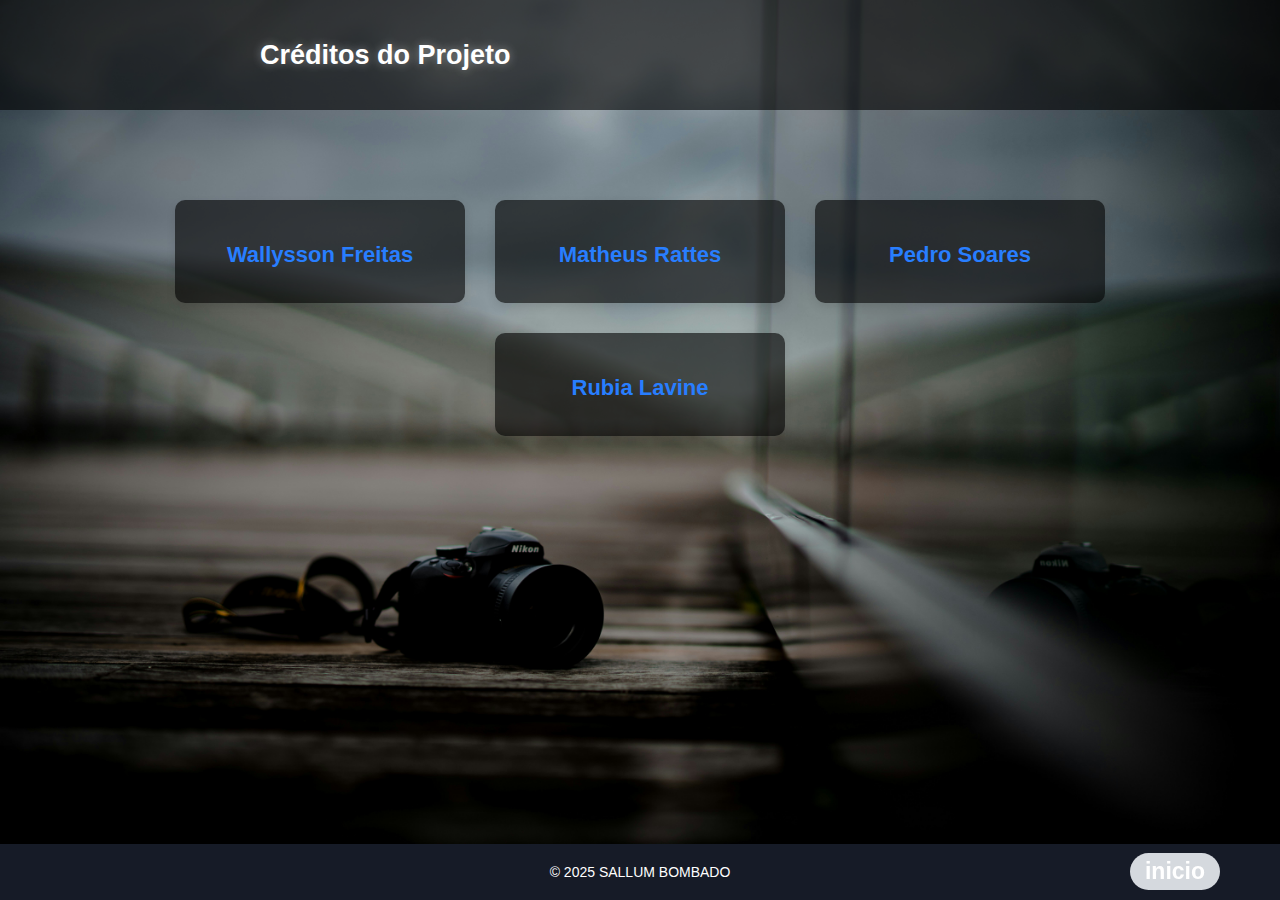
<file: creditos.html>
<!DOCTYPE html>
<html lang="pt-BR">

<head>
    <meta charset="UTF-8">
    <meta name="viewport" content="width=device-width, initial-scale=1.0">
    <link rel="stylesheet" href="estilos.css">
    <title>Página de Créditos</title>
    <style>
        body {
            font-family: 'Segoe UI', Tahoma, Geneva, Verdana, sans-serif;
            margin: 0;
            padding: 0;
            background-image: url(imagens/oliver-koh-_jfrijbyVfs-unsplash.jpg);
            background-repeat: no-repeat;
            background-size: cover;
            color: rgb(206, 206, 206);
        }

        header {
            background-color: rgba(0, 0, 0, 0.6);
            color: white;
            text-align: center;
            padding: 15px 0;
            font-size: 24px;
            text-shadow: 0px 0px 10px rgba(255, 255, 255, 0.4);
            margin-bottom: 20px;
        }

        main {
            padding: 20px;
            text-align: center;
        }

        h2 {
            font-size: 28px;
            font-weight: 600;
            color: white;
        }

        .credits-container {
            display: flex;
            flex-wrap: wrap;
            justify-content: center;
            gap: 30px;
            margin-top: 50px;
        }

        .credit-card {
            background-color: rgba(0, 0, 0, 0.6);
            box-shadow: 0px 4px 10px rgba(0, 0, 0, 0.1);
            border-radius: 10px;
            padding: 20px;
            width: 250px;
            text-align: center;
            color: white;
        }

        .credit-card h3 {
            color: rgb(40, 126, 255);
            font-size: 22px;
            margin-bottom: 15px;
        }

        .credit-card p {
            font-size: 16px;
            color: rgb(185, 184, 184);
        }

        .credit-card .role {
            font-weight: bold;
            color: rgb(8, 93, 141);
        }

        footer {
            background-color: #161b27;
            color: white;
            text-align: center;
            padding: 20px 0;
            position: fixed;
            bottom: 0;
            width: 100%;
            margin-top: 50px;
        }

        footer p {
            margin: 0;
        }
    </style>
</head>

<body>

    <header>
        <h1>Créditos do Projeto</h1>
    </header>

    <main>
        <div class="credits-container">
            <div class="credit-card">
                <h3>Wallysson Freitas</h3>
            </div>

            <div class="credit-card">
                <h3>Matheus Rattes</h3>
            </div>

            <div class="credit-card">
                <h3>Pedro Soares</h3>
            </div>

            <div class="credit-card">
                <h3>Rubia Lavine</h3>
            </div>
        </div>
        <a href="index.html" class="popUp">inicio</a>
    </main>

    <footer>
        <p>© 2025 SALLUM BOMBADO</p>
    </footer>

</body>

</html>
</file>
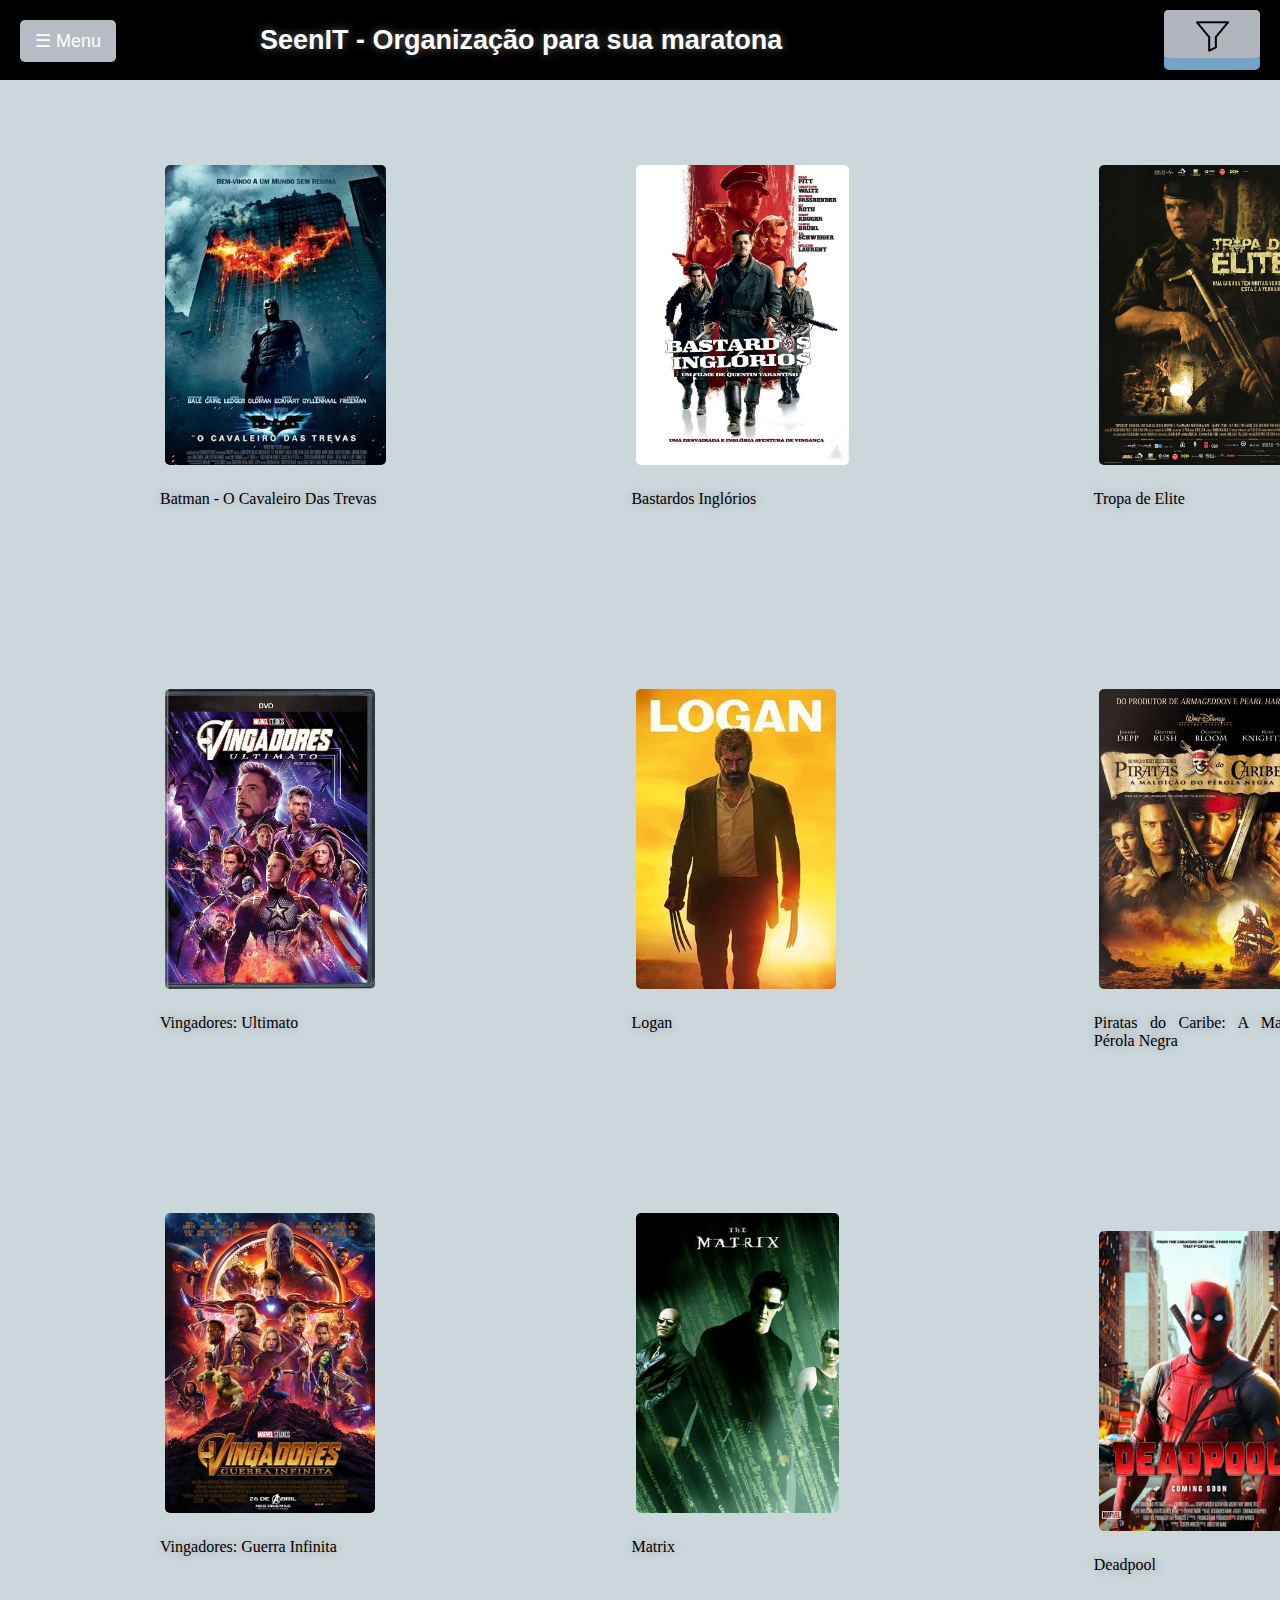
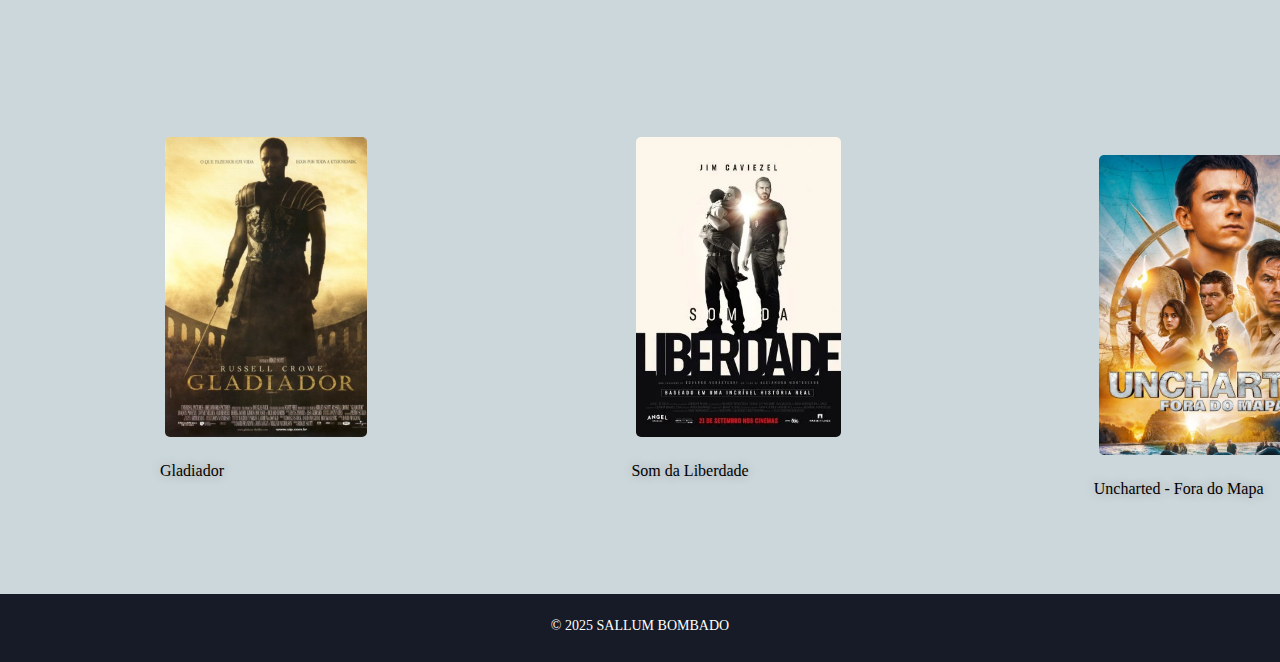
<file: categorias/acao.html>
<!DOCTYPE html>
<html lang="en">

<head>
    <meta charset="UTF-8">
    <meta name="viewport" content="width=device-width, initial-scale=1.0">
    <link rel="stylesheet" href="categorias.css">
    <title>Document</title>
</head>

<body>
    <button id="toggleSidebar">☰ Menu</button>
    <nav class="navbar">
        <ul class="navbar-nav">
            <li><a href="../index.html" class="nav-link">Inicio</a></li>
            <li class="cat">Categorias:</li>
            <li><a href="comedia.html" class="nav-link">Comédia</a></li>
            <li><a href="drama.html" class="nav-link">Drama</a></li>
            <li><a href="romance.html" class="nav-link">Romance</a></li>
            <li><a href="scifi.html" class="nav-link">Sci-Fi</a></li>
            <li><a href="suspense.html" class="nav-link">Suspense</a></li>
            <li><a href="terror.html" class="nav-link">Terror</a></li>
        </ul>
    </nav>

    <header>
        <h1>SeenIT - Organização para sua maratona</h1>
        <button class="filtro"><img src="../imagens/filtro.png" alt=""></button>
        <button class="assistidos">Vistos</button>
        <button class="naoassistidos">Não Vistos</button>
        <button class="tudo">Todos</button>
    </header>
    <main class="cat-principal">
        <section class="seções">
            <article class="filme nvisto">
                <img src="../imagens/batman.jpg" alt="" height="300px">
                <p>Batman - O Cavaleiro Das Trevas</p>
            </article>
            <article class="filme nvisto">
                <img src="../imagens/ultimato.jpg" alt="" height="300px">
                <p>Vingadores: Ultimato</p>
            </article>
            <article class="filme nvisto">
                <img src="../imagens/guerra infinita.jpg" alt="" height="300px">
                <p>Vingadores: Guerra Infinita</p>
            </article>
            <article class="filme nvisto">
                <img src="../imagens/GladiadorPoster.jpg" alt="" height="300px">
                <p>Gladiador</p>
            </article>
        </section>
        <section class="seções">
            <article class="filme nvisto">
                <img src="../imagens/bastardos inglorios.webp" alt="" height="300px">
                <p>Bastardos Inglórios</p>
            </article>
            <article class="filme nvisto">
                <img src="../imagens/logan.webp" alt="" height="300px">
                <p>Logan</p>
            </article>
            <article class="filme nvisto">
                <img src="../imagens/matrix.webp" alt="" height="300px">
                <p>Matrix</p>
            </article>
            <article class="filme nvisto">
                <img src="../imagens/somdaliberdade.webp" alt="" height="300px">
                <p>Som da Liberdade</p>
            </article>
        </section>
        <section class="seções final">
            <article class="filme nvisto">
                <img src="../imagens/tropadeelite.jpeg" alt="" height="300px">
                <p>Tropa de Elite</p>
            </article>
            <article class="filme nvisto">
                <img src="../imagens/piratascaribe.jpg" alt="" height="300px">
                <p>Piratas do Caribe: A Maldição do Pérola Negra</p>
            </article>
            <article class="filme nvisto">
                <img src="../imagens/deadpool-poster.webp" alt="" height="300px">
                <p>Deadpool</p>
            </article>
            <article class="filme nvisto">
                <img src="../imagens/UNCHARTED KEY ART.jpeg" alt="" height="300px">
                <p>Uncharted - Fora do Mapa</p>
            </article>
        </section>
        <div class="push"></div>
    </main>
    <footer>
        <p>© 2025 SALLUM BOMBADO</p>
    </footer>
    <script>
        document.getElementById("toggleSidebar").addEventListener("click", function () {
            document.querySelector(".navbar").classList.toggle("active");
        });
    </script>
    <script src="../jquery-3.7.1.min.js"></script>
    <script src="categorias.js"></script>
    
</body>

</html>
</file>
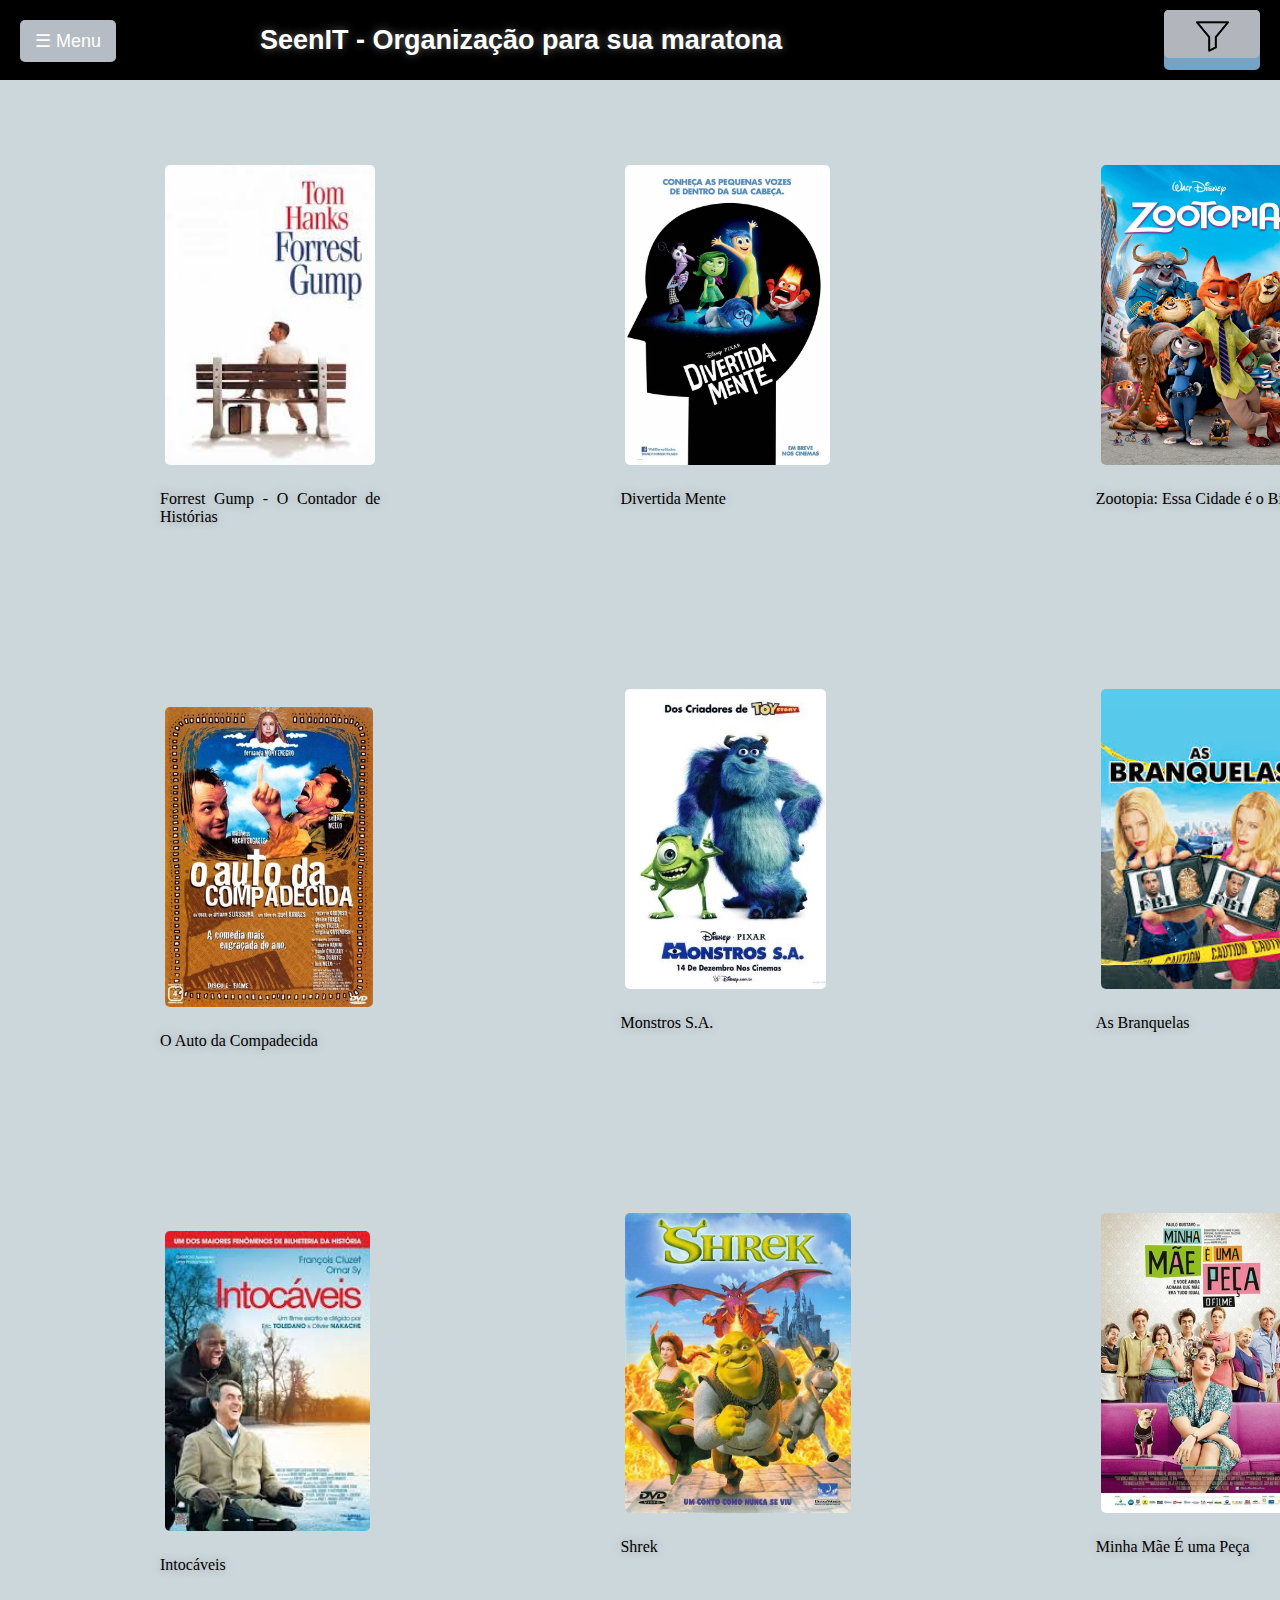
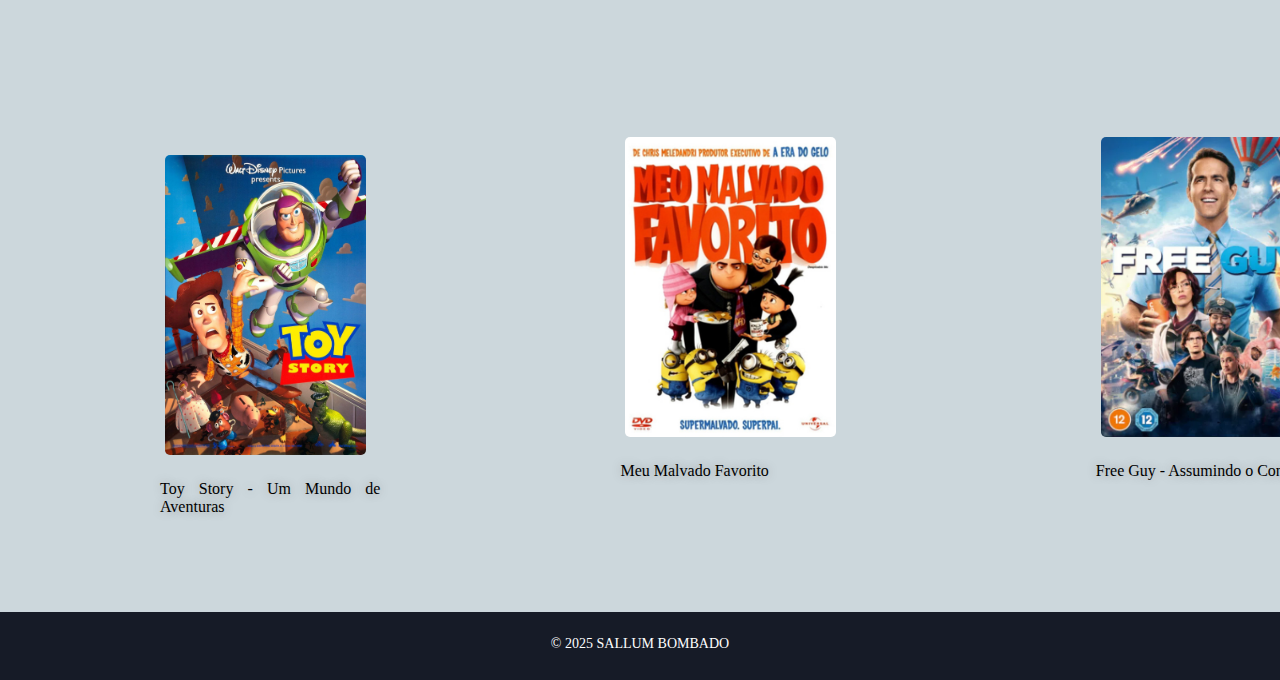
<file: categorias/comedia.html>
<!DOCTYPE html>
<html lang="en">
<head>
    <meta charset="UTF-8">
    <meta name="viewport" content="width=device-width, initial-scale=1.0">
    <link rel="stylesheet" href="categorias.css">
    <title>Document</title>
</head>
<body>
    <button id="toggleSidebar">☰ Menu</button>
    <nav class="navbar">
        <ul class="navbar-nav">
            <li><a href="../index.html" class="nav-link">Inicio</a></li>
            <li class="cat">Categorias:</li>
            <li><a href="acao.html" class="nav-link">Ação</a></li>
            <li><a href="drama.html" class="nav-link">Drama</a></li>
            <li><a href="romance.html" class="nav-link">Romance</a></li>
            <li><a href="scifi.html" class="nav-link">Sci-Fi</a></li>
            <li><a href="suspense.html" class="nav-link">Suspense</a></li>
            <li><a href="terror.html" class="nav-link">Terror</a></li>
        </ul>
    </nav>

    <header>
        <h1>SeenIT - Organização para sua maratona</h1>
        <button class="filtro"><img src="../imagens/filtro.png" alt=""></button>
        <button class="assistidos">Vistos</button>
        <button class="naoassistidos">Não Vistos</button>
        <button class="tudo">Todos</button>
    </header>
    <main class="cat-principal">
        <section class="seções">
            <article class="filme nvisto">
                <img src="../imagens/forrest.jpeg" alt="" height="300px">
                <p>Forrest Gump - O Contador de Histórias</p>
            </article>
            <article class="filme nvisto">
                <img src="../imagens/O_auto_da_compadecida.jpg" alt="" height="300px">
                <p>O Auto da Compadecida</p>
            </article>
            <article class="filme nvisto">
                <img src="../imagens/intocaveis.jpeg" alt="" height="300px">
                <p>Intocáveis</p>
            </article>
            <article class="filme nvisto">
                <img src="../imagens/toystory.jpg" alt="" height="300px">
                <p>Toy Story - Um Mundo de Aventuras</p>
            </article>
        </section>
        <section class="seções">
            <article class="filme nvisto">
                <img src="../imagens/divertida.webp" alt="" height="300px">
                <p>Divertida Mente</p>
            </article>
            <article class="filme nvisto">
                <img src="../imagens/monstros.webp" alt="" height="300px">
                <p>Monstros S.A.</p>
            </article>
            <article class="filme nvisto">
                <img src="../imagens/shreck.jpg" alt="" height="300px">
                <p>Shrek</p>
            </article>
            <article class="filme nvisto">
                <img src="../imagens/meumalvado.jpg" alt="" height="300px">
                <p>Meu Malvado Favorito</p>
            </article>
        </section>
        <section class="seções">
            <article class="filme nvisto">
                <img src="../imagens/zootopia.jpg" alt="" height="300px">
                <p>Zootopia: Essa Cidade é o Bicho</p>
            </article>
            <article class="filme nvisto">
                <img src="../imagens/as branquelas.jpeg" alt="" height="300px">
                <p>As Branquelas</p>
            </article>
            <article class="filme nvisto">
                <img src="../imagens/Minha_Mãe_é_uma_Peça.jpg" alt="" height="300px">
                <p>Minha Mãe É uma Peça</p>
            </article>
            <article class="filme nvisto">
                <img src="../imagens/free guy.webp" alt="" height="300px">
                <p>Free Guy - Assumindo o Controle</p>
            </article>
        </section>
            
        
    </main>
    <footer>
        <p>© 2025 SALLUM BOMBADO</p>
    </footer>
    <script>
        document.getElementById("toggleSidebar").addEventListener("click", function() {
            document.querySelector(".navbar").classList.toggle("active");
        });
    </script>
    <script src="../jquery-3.7.1.min.js"></script>
    <script src="categorias.js"></script>
</body>
</html>
</file>
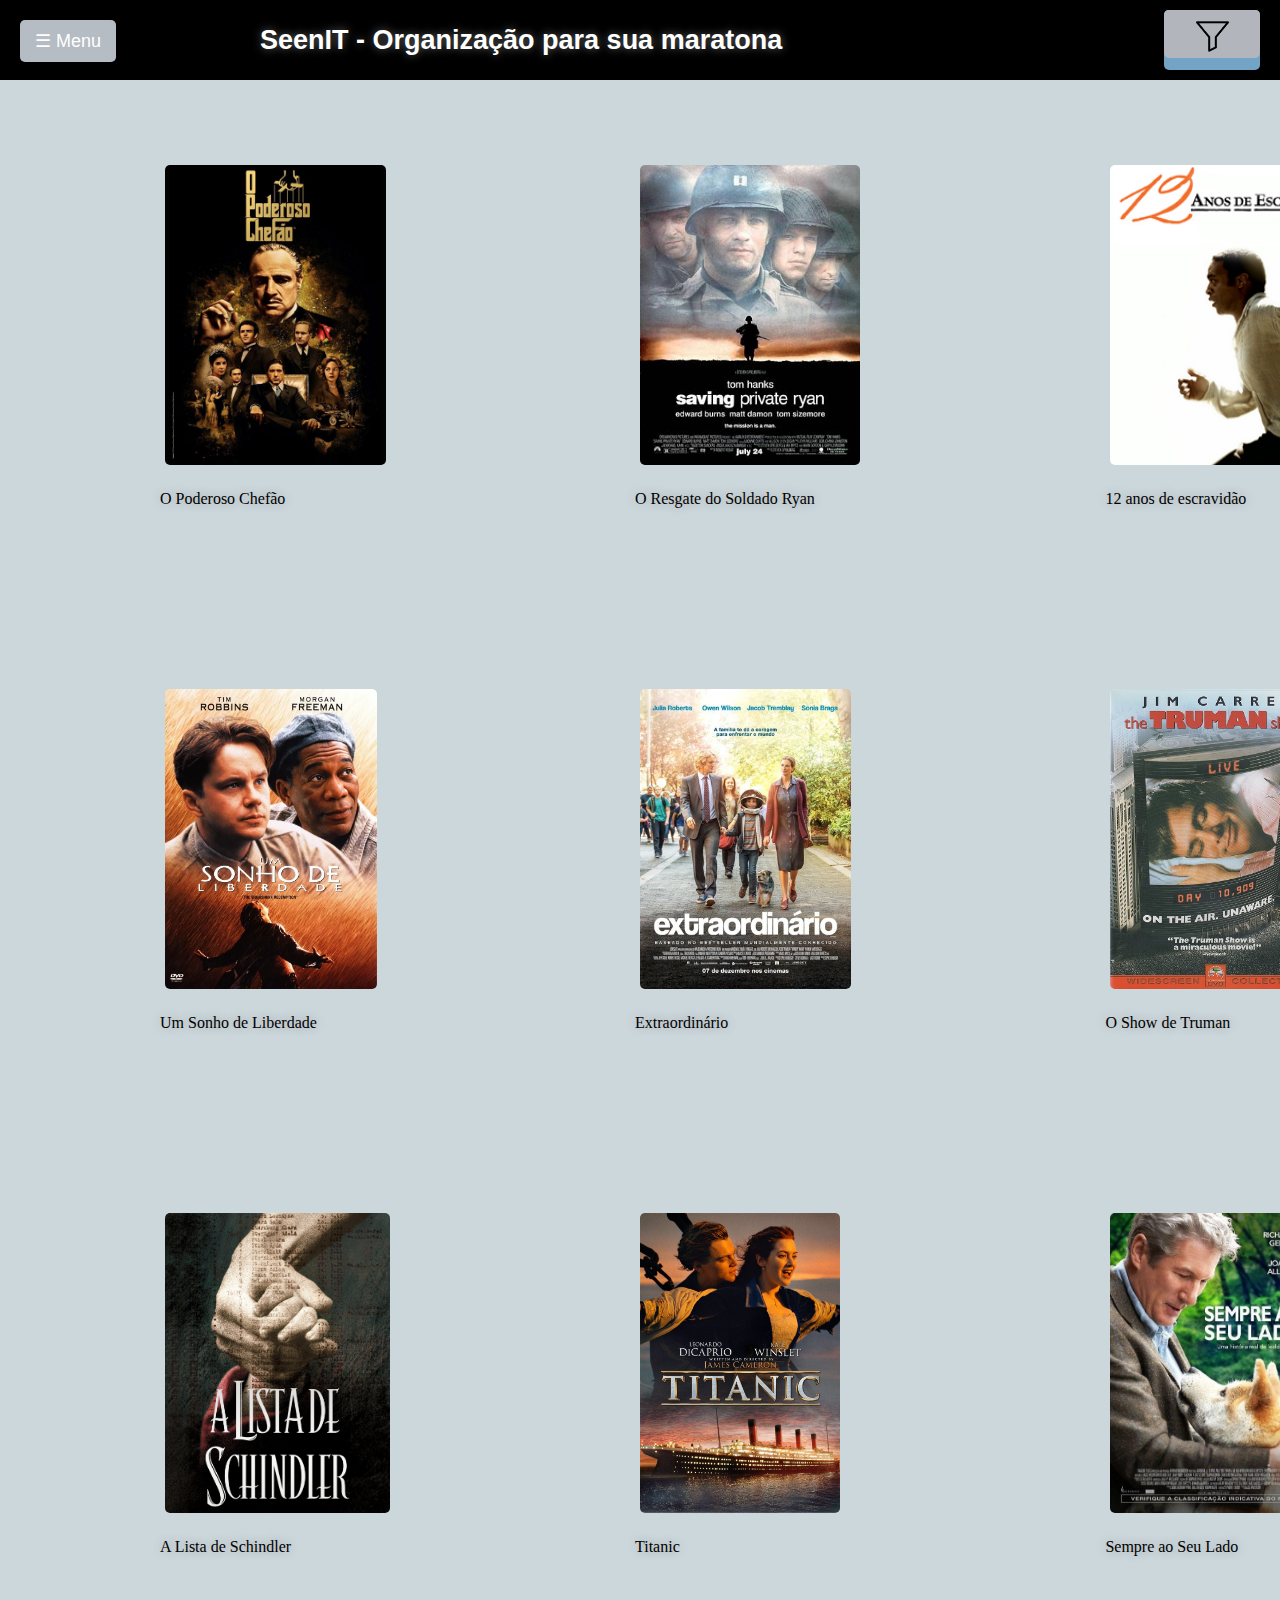
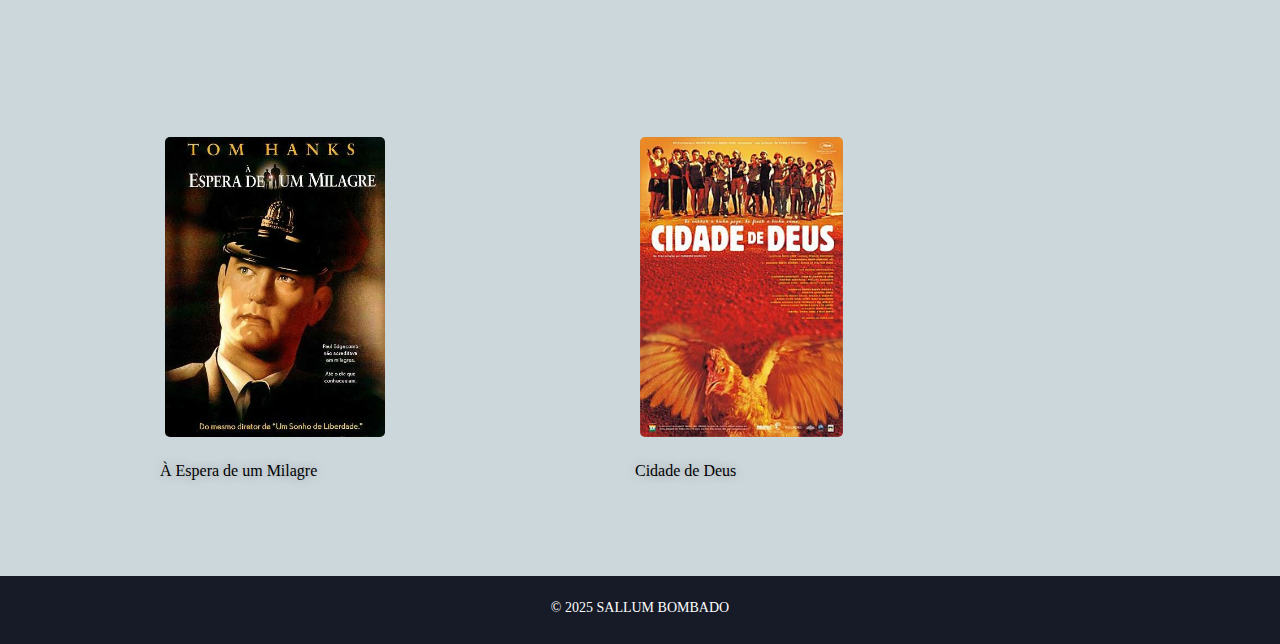
<file: categorias/drama.html>
<!DOCTYPE html>
<html lang="en">
<head>
    <meta charset="UTF-8">
    <meta name="viewport" content="width=device-width, initial-scale=1.0">
    <link rel="stylesheet" href="categorias.css">
    <title>Document</title>
</head>
<body>
    <button id="toggleSidebar">☰ Menu</button>
    <nav class="navbar">
        <ul class="navbar-nav">
            <li><a href="../index.html" class="nav-link">Inicio</a></li>
            <li class="cat">Categorias:</li>
            <li><a href="acao.html" class="nav-link">Ação</a></li>
            <li><a href="comedia.html" class="nav-link">Comédia</a></li>
            <li><a href="romance.html" class="nav-link">Romance</a></li>
            <li><a href="scifi.html" class="nav-link">Sci-Fi</a></li>
            <li><a href="suspense.html" class="nav-link">Suspense</a></li>
            <li><a href="terror.html" class="nav-link">Terror</a></li>
        </ul>
    </nav>

    <header>
        <h1>SeenIT - Organização para sua maratona</h1>
        <button class="filtro"><img src="../imagens/filtro.png" alt=""></button>
        <button class="assistidos">Vistos</button>
        <button class="naoassistidos">Não Vistos</button>
        <button class="tudo">Todos</button>
    </header>
    <main class="cat-principal">
        <section class="seções">
            <article class="filme nvisto">
                <img src="../imagens/opoderosochefao.jpg" alt="" height="300px">
                <p>O Poderoso Chefão</p>
            </article>
            <article class="filme nvisto">
                <img src="../imagens/sonholiberdade.webp" alt="" height="300px">
                <p>Um Sonho de Liberdade</p>
            </article>
            <article class="filme nvisto">
                <img src="../imagens/listaschilinder.jpg" alt="" height="300px">
                <p>A Lista de Schindler</p>
            </article>
            <article class="filme nvisto">
                <img src="../imagens/a espera de um milagre.jpg" alt="" height="300px">
                <p>À Espera de um Milagre</p>
            </article>
        </section>
        <section class="seções">
            <article class="filme nvisto">
                <img src="../imagens/Saving_Private_Ryan_poster.jpg" alt="" height="300px">
                <p>O Resgate do Soldado Ryan</p>
            </article>
            <article class="filme nvisto">
                <img src="../imagens/extrordinario.jpg" alt="" height="300px">
                <p>Extraordinário</p>
            </article>
            <article class="filme nvisto">
                <img src="../imagens/titanic.jpg" alt="" height="300px">
                <p>Titanic</p>
            </article>
            <article class="filme nvisto">
                <img src="../imagens/CidadedeDeus.jpg" alt="" height="300px">
                <p>Cidade de Deus</p>
            </article>
        </section>
        <section class="seções">
            <article class="filme nvisto">
                <img src="../imagens/12 anos.jpeg" alt="" height="300px">
                <p>12 anos de escravidão</p>
            </article>
            <article class="filme nvisto">
                <img src="../imagens/show de truman.jpg" alt="" height="300px">
                <p>O Show de Truman</p>
            </article>
            <article class="filme nvisto">
                <img src="../imagens/sempre ao seu lado.jpg" alt="" height="300px">
                <p>Sempre ao Seu Lado</p>
            </article>
        </section>
    </main>
    <footer>
        <p>© 2025 SALLUM BOMBADO</p>
    </footer>
    <script>
        document.getElementById("toggleSidebar").addEventListener("click", function() {
            document.querySelector(".navbar").classList.toggle("active");
        });
    </script>
    <script src="../jquery-3.7.1.min.js"></script>
    <script src="categorias.js"></script>
</body>
</html>
</file>
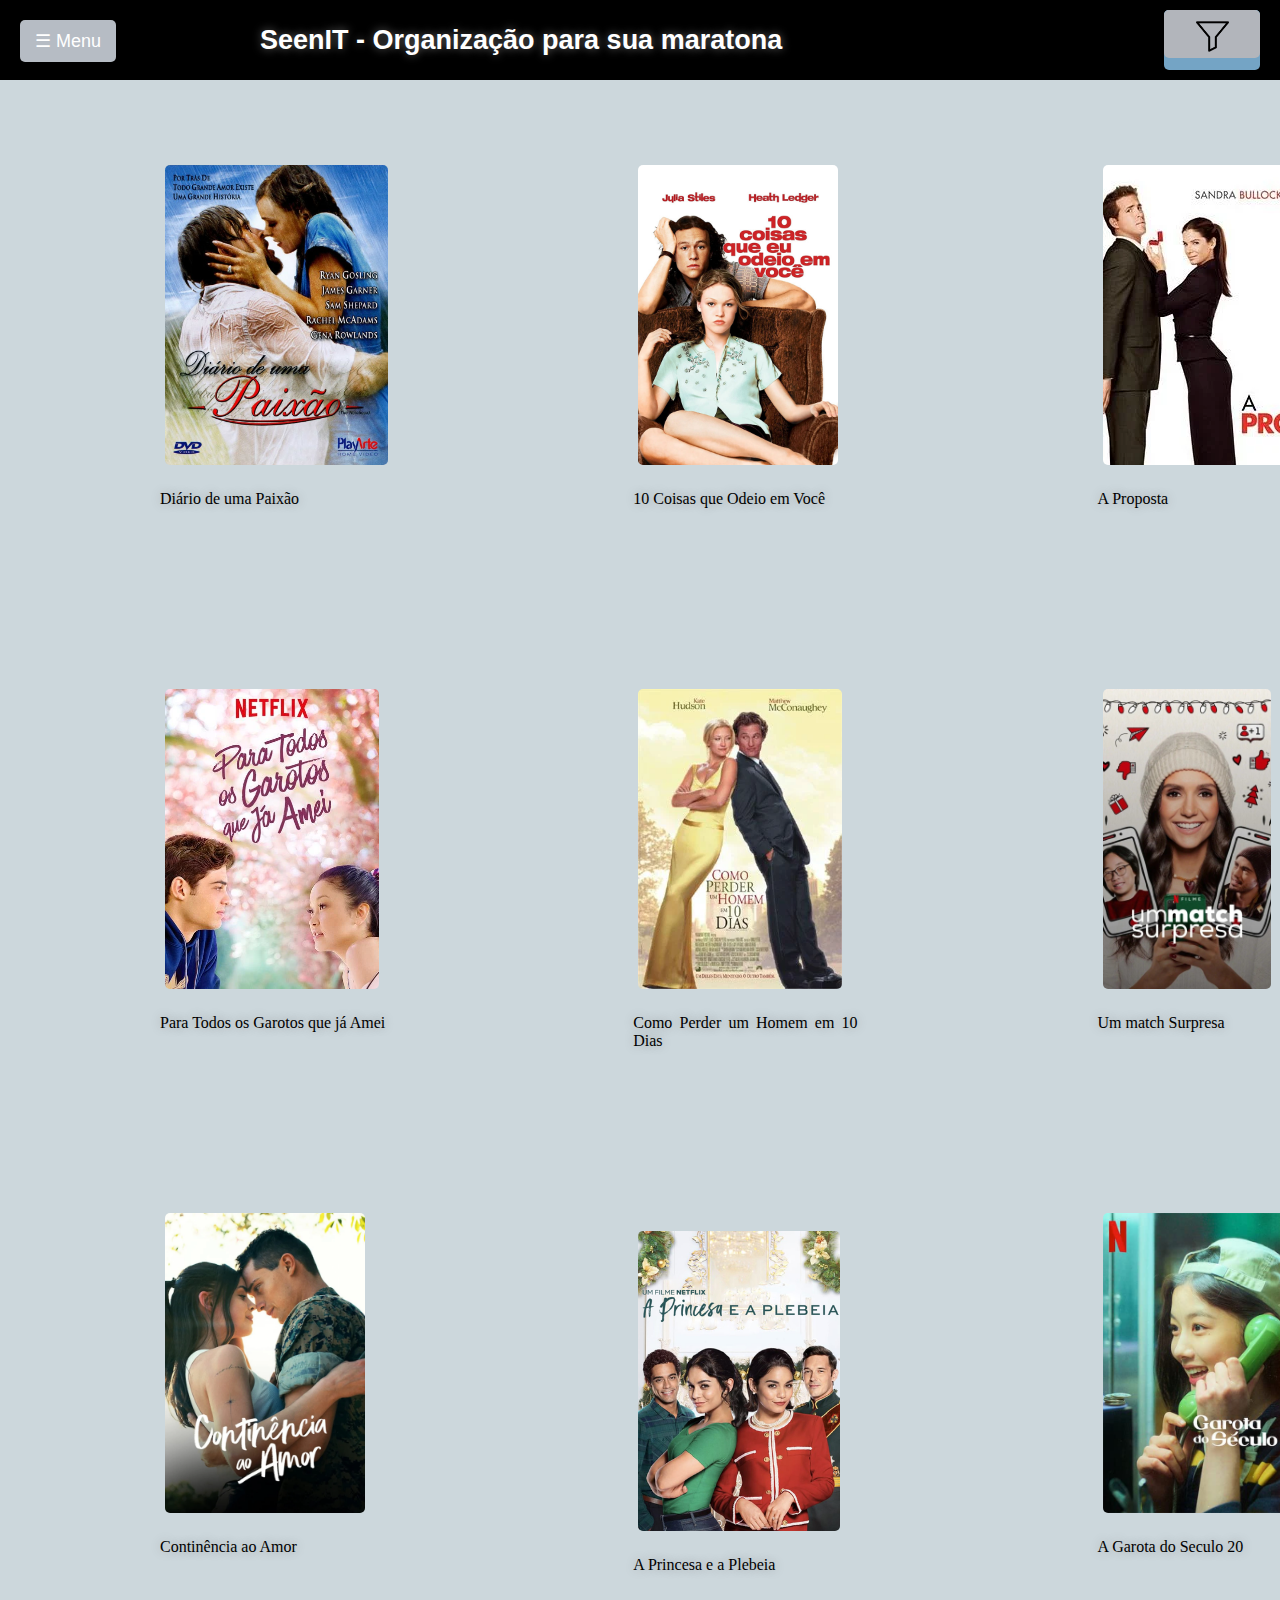
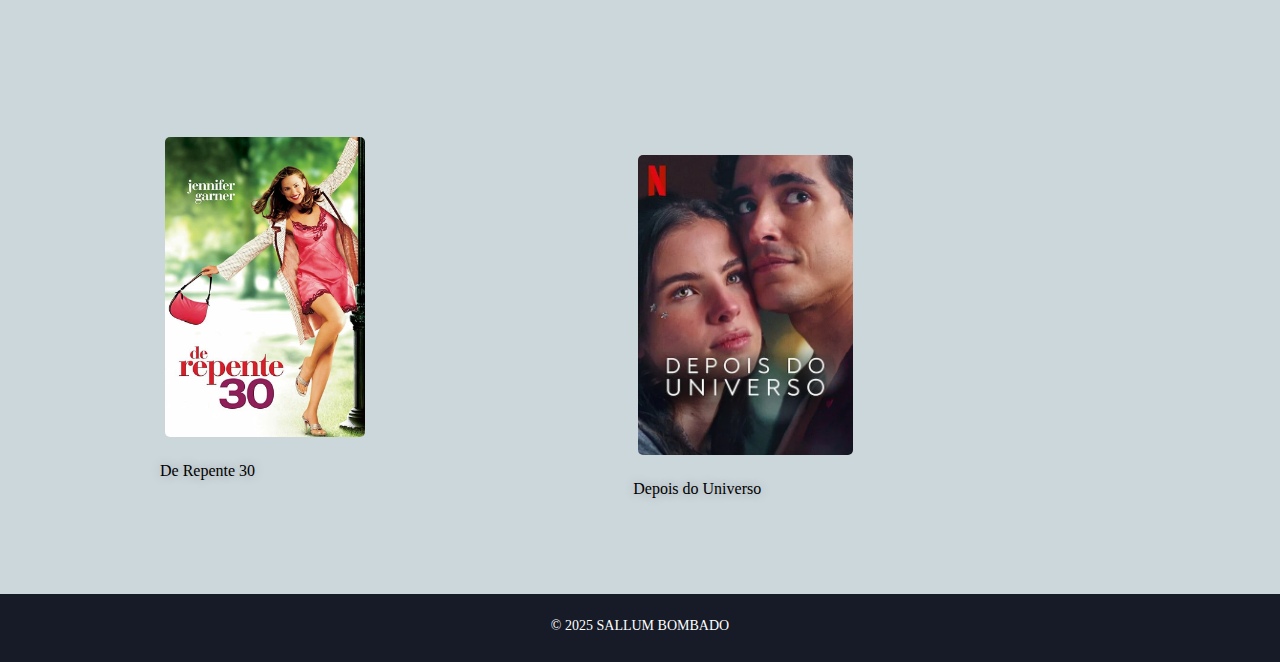
<file: categorias/romance.html>
<!DOCTYPE html>
<html lang="en">
<head>
    <meta charset="UTF-8">
    <meta name="viewport" content="width=device-width, initial-scale=1.0">
    <link rel="stylesheet" href="categorias.css">
    <title>Document</title>
</head>
<body>
    <button id="toggleSidebar">☰ Menu</button>
    <nav class="navbar">
        <ul class="navbar-nav">
            <li><a href="../index.html" class="nav-link">Inicio</a></li>
            <li class="cat">Categorias:</li>
            <li><a href="acao.html" class="nav-link">Ação</a></li>
            <li><a href="comedia.html" class="nav-link">Comédia</a></li>
            <li><a href="drama.html" class="nav-link">Drama</a></li>
            <li><a href="scifi.html" class="nav-link">Sci-Fi</a></li>
            <li><a href="suspense.html" class="nav-link">Suspense</a></li>
            <li><a href="terror.html" class="nav-link">Terror</a></li>
        </ul>
    </nav>

    <header>
        <h1>SeenIT - Organização para sua maratona</h1>
        <button class="filtro"><img src="../imagens/filtro.png" alt=""></button>
        <button class="assistidos">Vistos</button>
        <button class="naoassistidos">Não Vistos</button>
        <button class="tudo">Todos</button>
    </header>
    <main class="cat-principal">
        <section class="seções">
            <article class="filme nvisto">
                <img src="../imagens/diariodepaixao.jpg" alt="" height="300px">
                <p>Diário de uma Paixão</p>
            </article>
            <article class="filme nvisto"> 
                <img src="../imagens/Para_todos_os_garotos_que_ja_amei_poster.webp" alt="" height="300px">
                <p>Para Todos os Garotos que já Amei</p>
            </article>
            <article class="filme nvisto">
                <img src="../imagens/continecia.webp" alt="" height="300px">
                <p>Continência ao Amor</p>
            </article>
            <article class="filme nvisto">
                <img src="../imagens/de repente 30.jpg" alt="" height="300px">
                <p>De Repente 30</p>
            </article>
        </section>
        <section class="seções">
            <article class="filme nvisto">
                <img src="../imagens/10-coisas-que-eu-odeio-em-voce-filmes.jpg" alt="" height="300px">
                <p>10 Coisas que Odeio em Você</p>
            </article>
            <article class="filme nvisto">
                <img src="../imagens/como perder um homem em 10 dias.webp" alt="" height="300px">
                <p>Como Perder um Homem em 10 Dias</p>
            </article>
            <article class="filme nvisto">
                <img src="../imagens/A princesa e a plebeia.webp" alt="" height="300px">
                <p>A Princesa e a Plebeia</p>
            </article>
            <article class="filme nvisto">
                <img src="../imagens/depois do universo.webp" alt="" height="300px">
                <p>Depois do Universo</p>
            </article>
        </section>
        <section class="seções">
            <article class="filme nvisto">
                <img src="../imagens/aproposta.webp" alt="" height="300px">
                <p>A Proposta</p>
            </article>
            <article class="filme nvisto">
                <img src="../imagens/ummatch.jpg" alt="" height="300px">
                <p>Um match Surpresa</p>
            </article>
            <article class="filme nvisto">
                <img src="../imagens/garota sec20.png" alt="" height="300px">
                <p>A Garota do Seculo 20</p>
            </article>
        </section>
            
    </main>
    <footer>
        <p>© 2025 SALLUM BOMBADO</p>
    </footer>
    <script>
        document.getElementById("toggleSidebar").addEventListener("click", function() {
            document.querySelector(".navbar").classList.toggle("active");
        });
    </script>   
    <script src="../jquery-3.7.1.min.js"></script>
    <script src="categorias.js"></script>
</body>
</html>
</file>
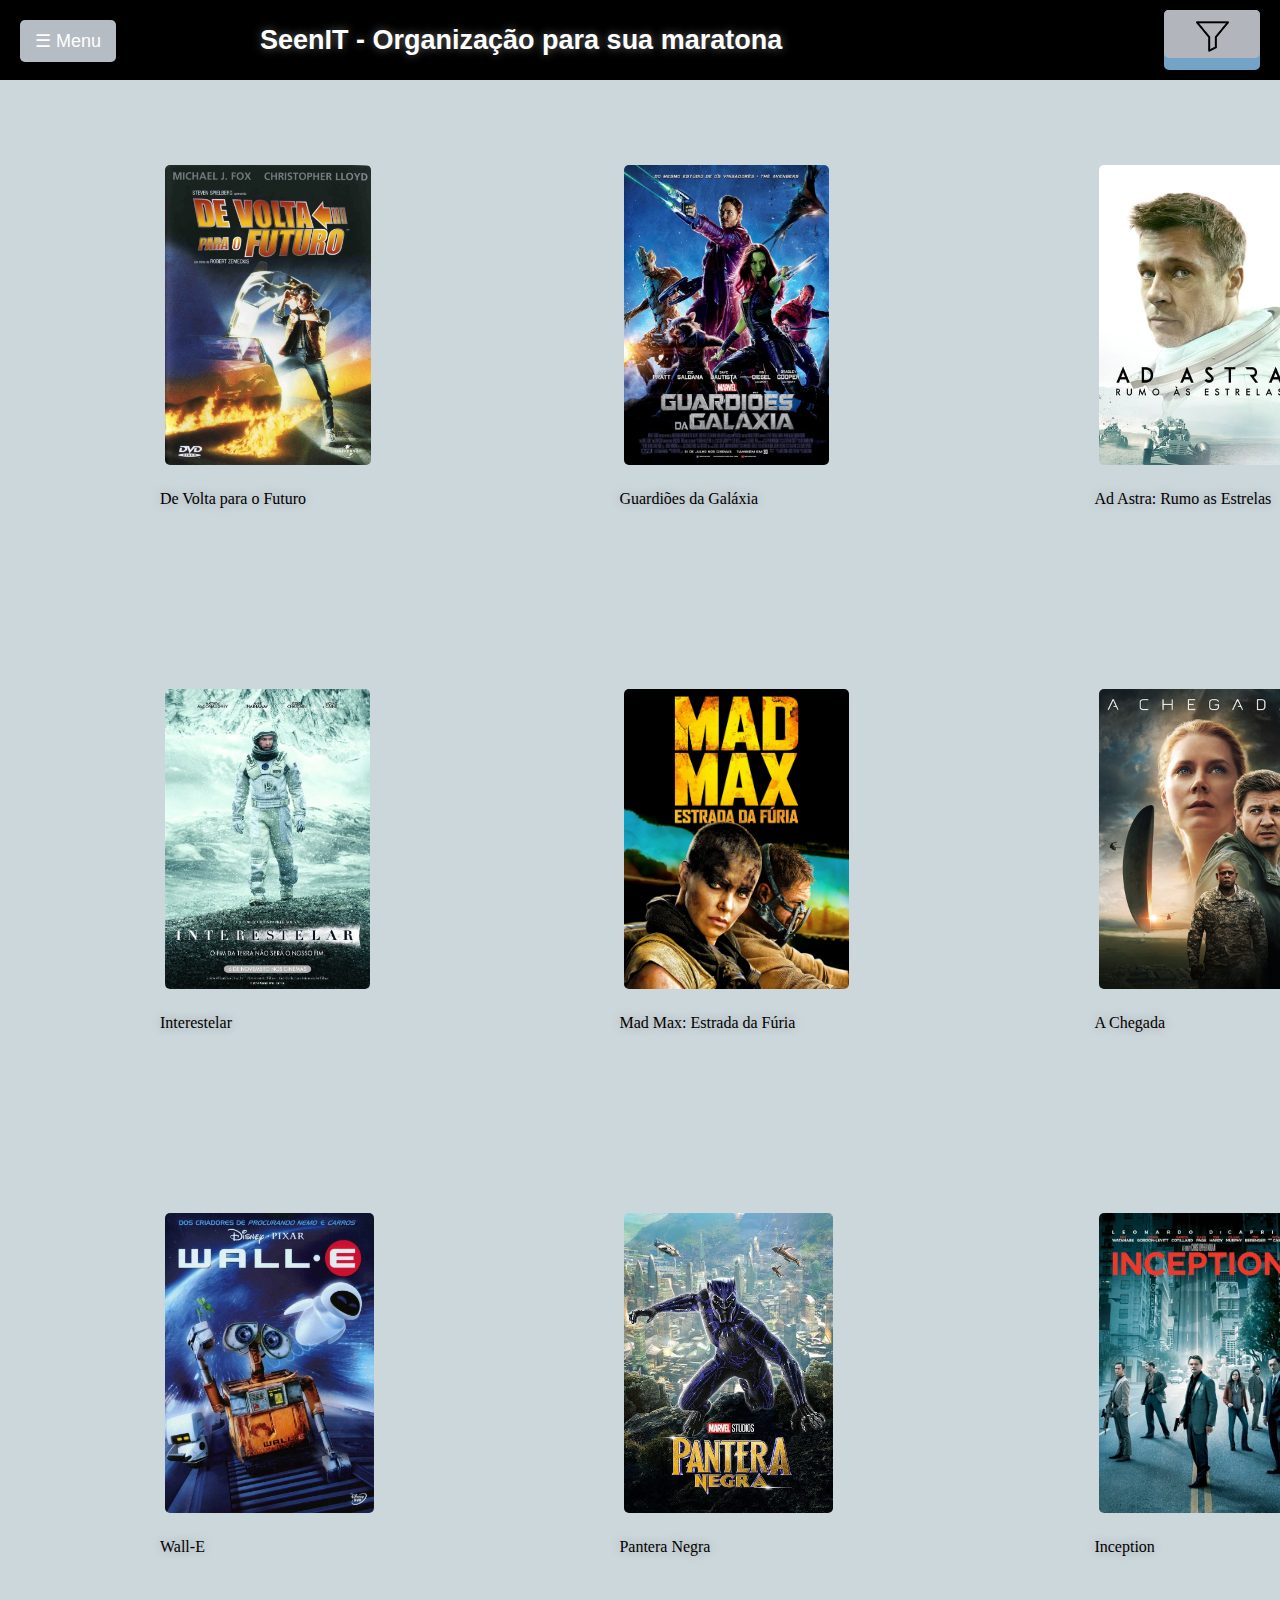
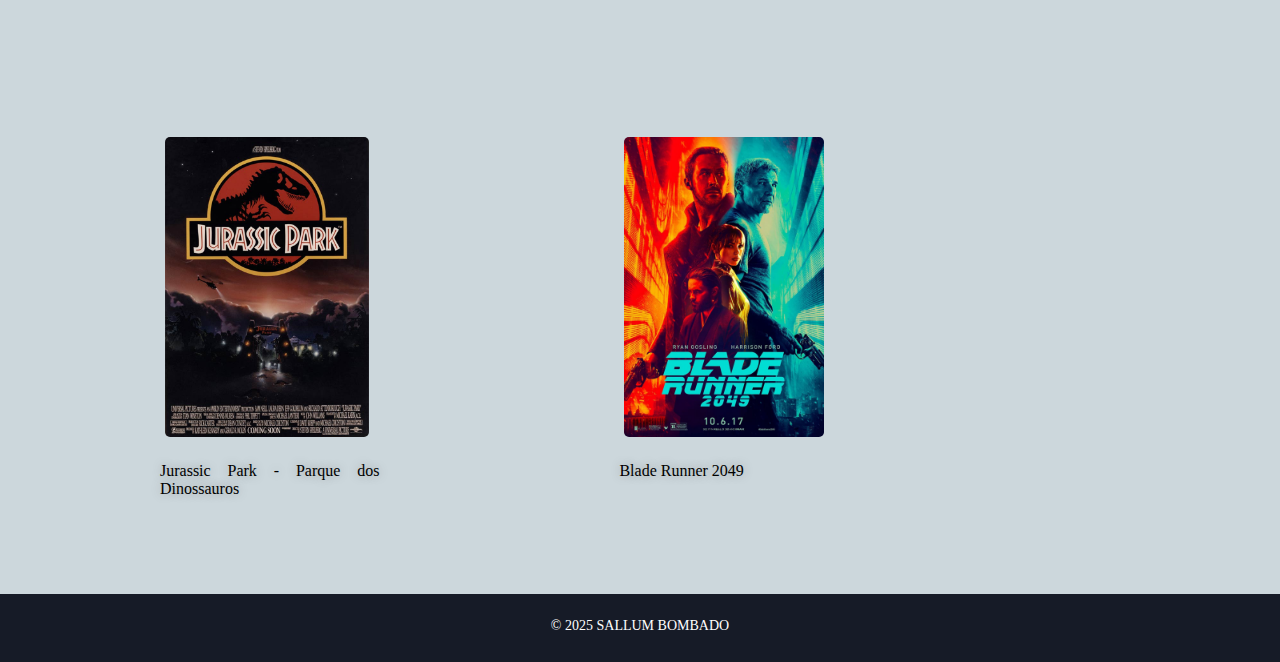
<file: categorias/scifi.html>
<!DOCTYPE html>
<html lang="en">

<head>
    <meta charset="UTF-8">
    <meta name="viewport" content="width=device-width, initial-scale=1.0">
    <link rel="stylesheet" href="categorias.css">
    <title>Document</title>
</head>

<body>
    <button id="toggleSidebar">☰ Menu</button>
    <nav class="navbar">
        <ul class="navbar-nav">
            <li><a href="../index.html" class="nav-link">Inicio</a></li>
            <li class="cat">Categorias:</li>
            <li><a href="acao.html" class="nav-link">Ação</a></li>
            <li><a href="comedia.html" class="nav-link">Comédia</a></li>
            <li><a href="drama.html" class="nav-link">Drama</a></li>
            <li><a href="romance.html" class="nav-link">Romance</a></li>
            <li><a href="suspense.html" class="nav-link">Suspense</a></li>
            <li><a href="terror.html" class="nav-link">Terror</a></li>
        </ul>
    </nav>

    <header>
        <h1>SeenIT - Organização para sua maratona</h1>
        <button class="filtro"><img src="../imagens/filtro.png" alt=""></button>
        <button class="assistidos">Vistos</button>
        <button class="naoassistidos">Não Vistos</button>
        <button class="tudo">Todos</button>
    </header>
    <main class="cat-principal">
        <section class="seções">
            <article class="filme nvisto">
                <img src="../imagens/devoltafutoro.webp" alt="" height="300px">
                <p>De Volta para o Futuro</p>
            </article>
            <article class="filme nvisto">
                <img src="../imagens/interestelar.jpg" alt="" height="300px">
                <p>Interestelar</p>
            </article>
            <article class="filme nvisto">
                <img src="../imagens/walle.webp" alt="" height="300px">
                <p>Wall-E</p>
            </article>
            <article class="filme nvisto">
                <img src="../imagens/jurassic park.jpg" alt="" height="300px">
                <p>Jurassic Park - Parque dos Dinossauros</p>
            </article>
        </section>
        <section class="seções">
            <article class="filme nvisto">
                <img src="../imagens/guardioes.jpg" alt="" height="300px">
                <p>Guardiões da Galáxia</p>
            </article>
            <article class="filme nvisto">
                <img src="../imagens/madmax.jpg" alt="" height="300px">
                <p>Mad Max: Estrada da Fúria</p>
            </article>
            <article    >
                <img src="../imagens/pantera negra.jpeg" alt="" height="300px">
                <p>Pantera Negra</p>
            </article>
            <article class="filme nvisto">
                <img src="../imagens/blade runner.jpg" alt="" height="300px">
                <p>Blade Runner 2049</p>
            </article>
        </section>
        <section class="seções">
            <article class="filme nvisto">
                <img src="../imagens/adastra.jpg" alt="" height="300px">
                <p>Ad Astra: Rumo as Estrelas</p>
            </article>
            <article class="filme nvisto">
                <img src="../imagens/achegada.jpg" alt="" height="300px">
                <p>A Chegada</p>
            </article>
            <article class="filme nvisto">
                <img src="../imagens/inception.webp" alt="" height="300px">
                <p>Inception</p>
            </article>
        </section>

    </main>
    <footer>
        <p>© 2025 SALLUM BOMBADO</p>
    </footer>
    <script>
        document.getElementById("toggleSidebar").addEventListener("click", function () {
            document.querySelector(".navbar").classList.toggle("active");
        });
    </script>
    <script src="../jquery-3.7.1.min.js"></script>
    <script src="categorias.js"></script>
</body>

</html>
</file>
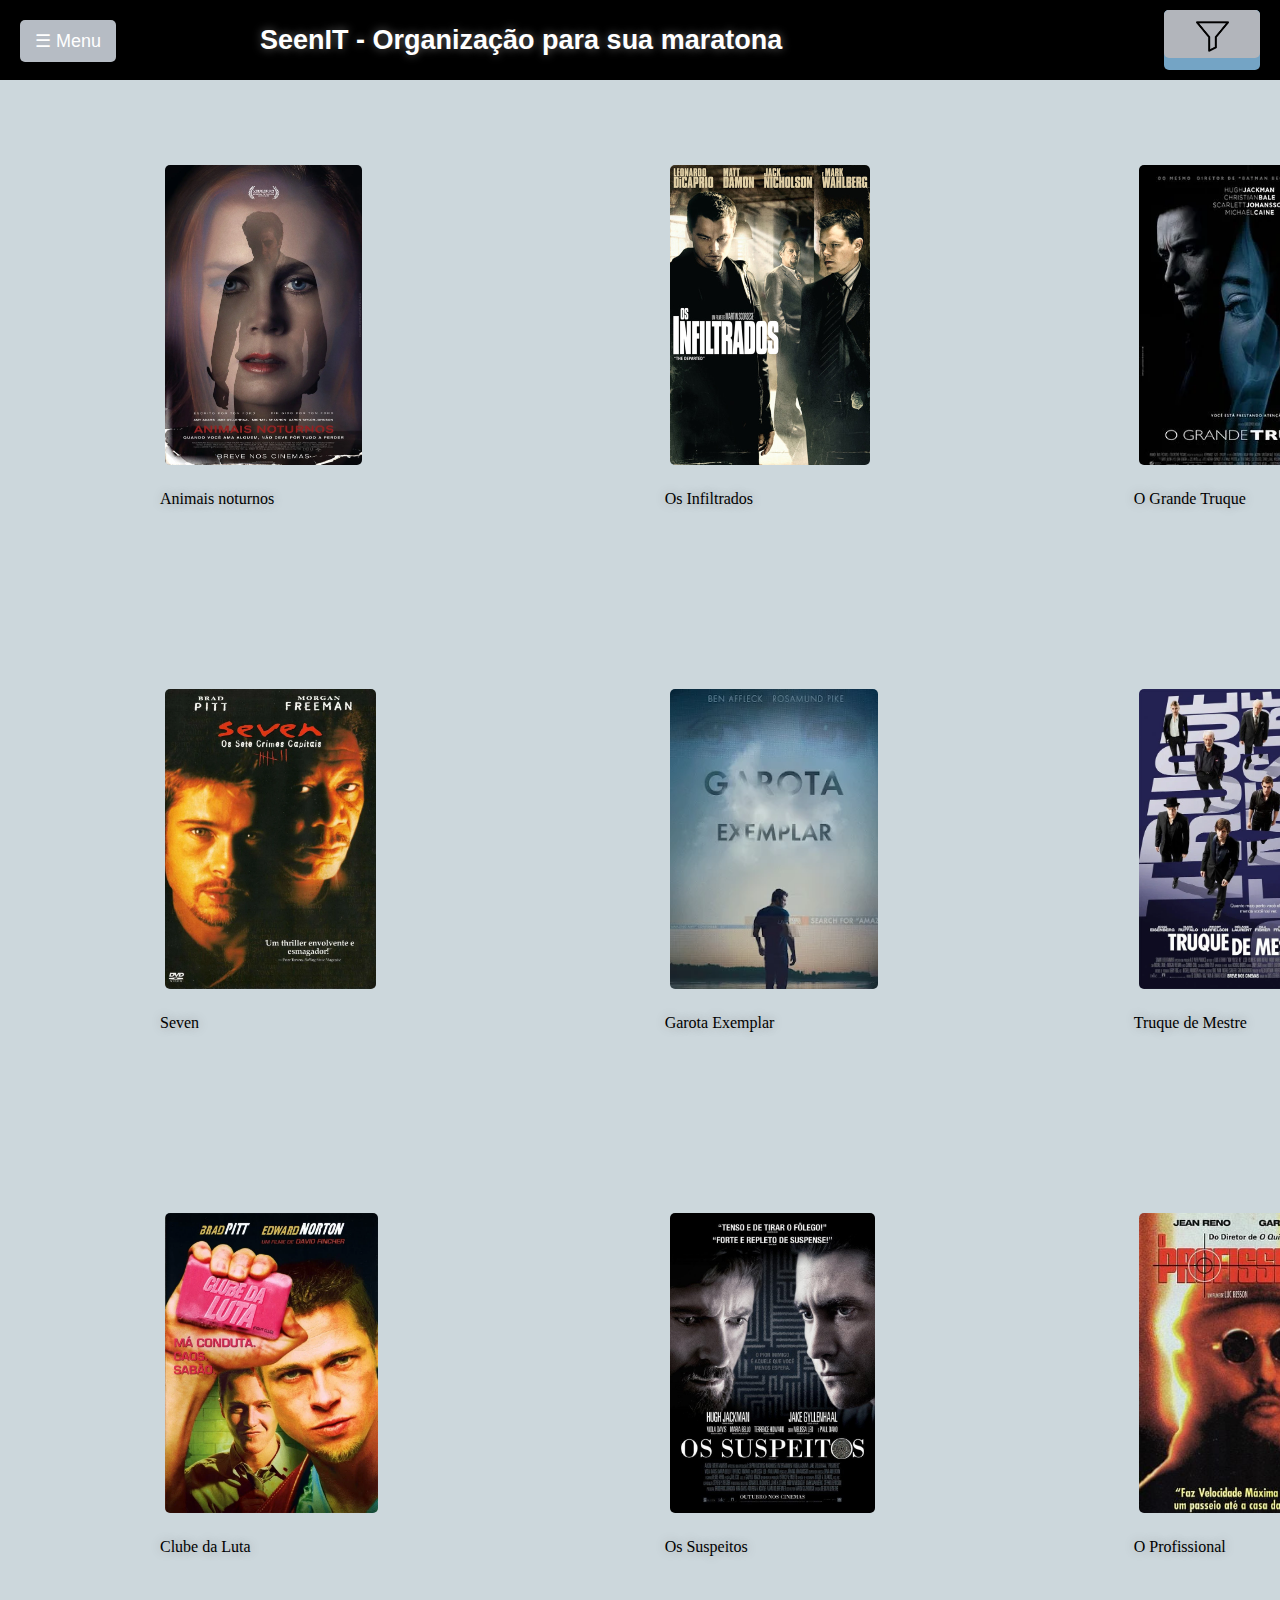
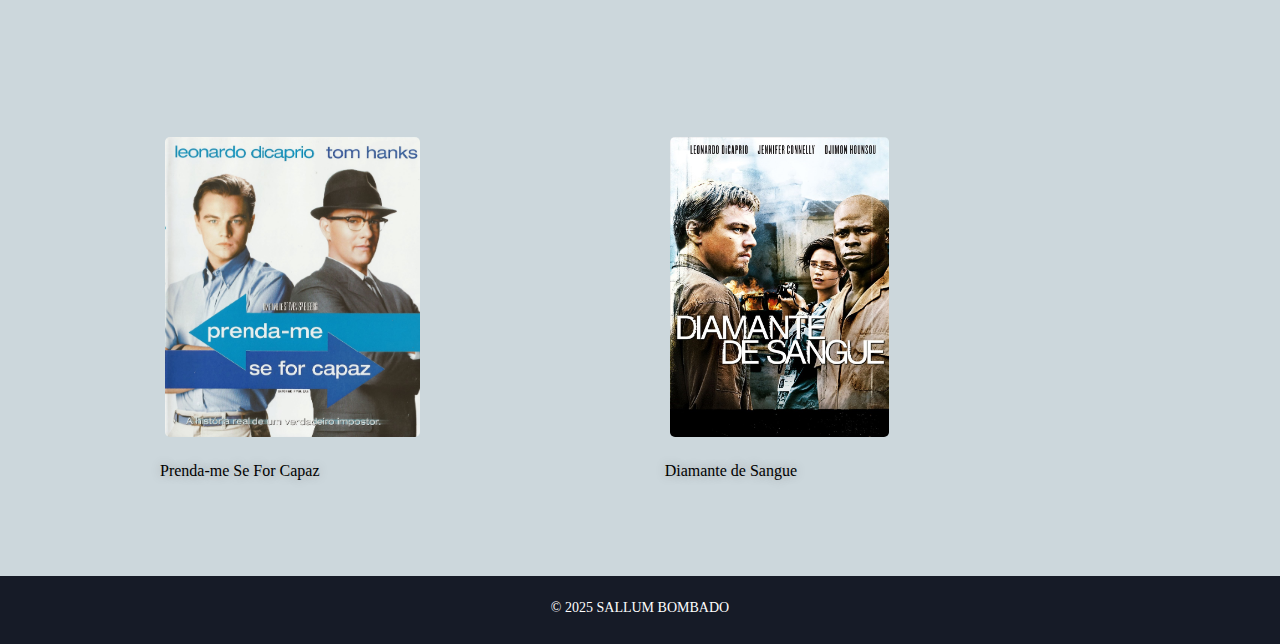
<file: categorias/suspense.html>
<!DOCTYPE html>
<html lang="en">
<head>
    <meta charset="UTF-8">
    <meta name="viewport" content="width=device-width, initial-scale=1.0">
    <link rel="stylesheet" href="categorias.css">
    <title>Document</title>
</head>
<body>
    <button id="toggleSidebar">☰ Menu</button>
    <nav class="navbar">
        <ul class="navbar-nav">
            <li><a href="../index.html" class="nav-link">Inicio</a></li>
            <li class="cat">Categorias:</li>
            <li><a href="acao.html" class="nav-link">Ação</a></li>
            <li><a href="comedia.html" class="nav-link">Comédia</a></li>
            <li><a href="drama.html" class="nav-link">Drama</a></li>
            <li><a href="romance.html" class="nav-link">Romance</a></li>
            <li><a href="scifi.html" class="nav-link">Sci-Fi</a></li>
            <li><a href="terror.html" class="nav-link">Terror</a></li>
        </ul>
    </nav>

    <header>
        <h1>SeenIT - Organização para sua maratona</h1>
        <button class="filtro"><img src="../imagens/filtro.png" alt=""></button>
        <button class="assistidos">Vistos</button>
        <button class="naoassistidos">Não Vistos</button>
        <button class="tudo">Todos</button>
    </header>
    <main class="cat-principal">
        <section class="seções">
            <article class="filme nvisto">
                <img src="../imagens/animal.webp" alt="" height="300px">
                <p>Animais noturnos</p>
            </article>
            <article class="filme nvisto">
                <img src="../imagens/seven.webp" alt="" height="300px">
                <p>Seven</p>
            </article>
            <article class="filme nvisto">
                <img src="../imagens/clubeluta.webp" alt="" height="300px">
                <p>Clube da Luta</p>
            </article>
            <article class="filme nvisto">
                <img src="../imagens/Prenda-me se for capaz Catch Me If You Can Brasil Blu-Ray Capa Cover.jpg" alt="" height="300px">
                <p>Prenda-me Se For Capaz</p>
            </article>
        </section>
        <section class="seções">
            <article class="filme nvisto">
                <img src="../imagens/infiltrados.jpg" alt="" height="300px">
                <p>Os Infiltrados</p>
            </article>
            <article class="filme nvisto">
                <img src="../imagens/garotaexmplar.webp" alt="" height="300px">
                <p>Garota Exemplar</p>
            </article>
            <article class="filme nvisto">
                <img src="../imagens/ossuspeitos.jpg" alt="" height="300px">
                <p>Os Suspeitos</p>
            </article>
            <article class="filme nvisto">
                <img src="../imagens/diamante de sangue.jpg" alt="" height="300px">
                <p>Diamante de Sangue</p>
            </article>
        </section>
        <section class="seções">
            <article class="filme nvisto">
                <img src="../imagens/grandetruque.webp" alt="" height="300px">
                <p>O Grande Truque</p>
            </article>
            <article class="filme nvisto">
                <img src="../imagens/truque de mestre.webp" alt="" height="300px">
                <p>Truque de Mestre</p>
            </article>
            <article class="filme nvisto">
                <img src="../imagens/profissional.jpg" alt="" height="300px">
                <p>O Profissional</p>
            </article>
        </section>   
           
    </main>
    <footer>
        <p>© 2025 SALLUM BOMBADO</p>
    </footer>
    <script>
        document.getElementById("toggleSidebar").addEventListener("click", function() {
            document.querySelector(".navbar").classList.toggle("active");
        });
    </script>
    <script src="../jquery-3.7.1.min.js"></script>
    <script src="categorias.js"></script>
</body>
</html>
</file>
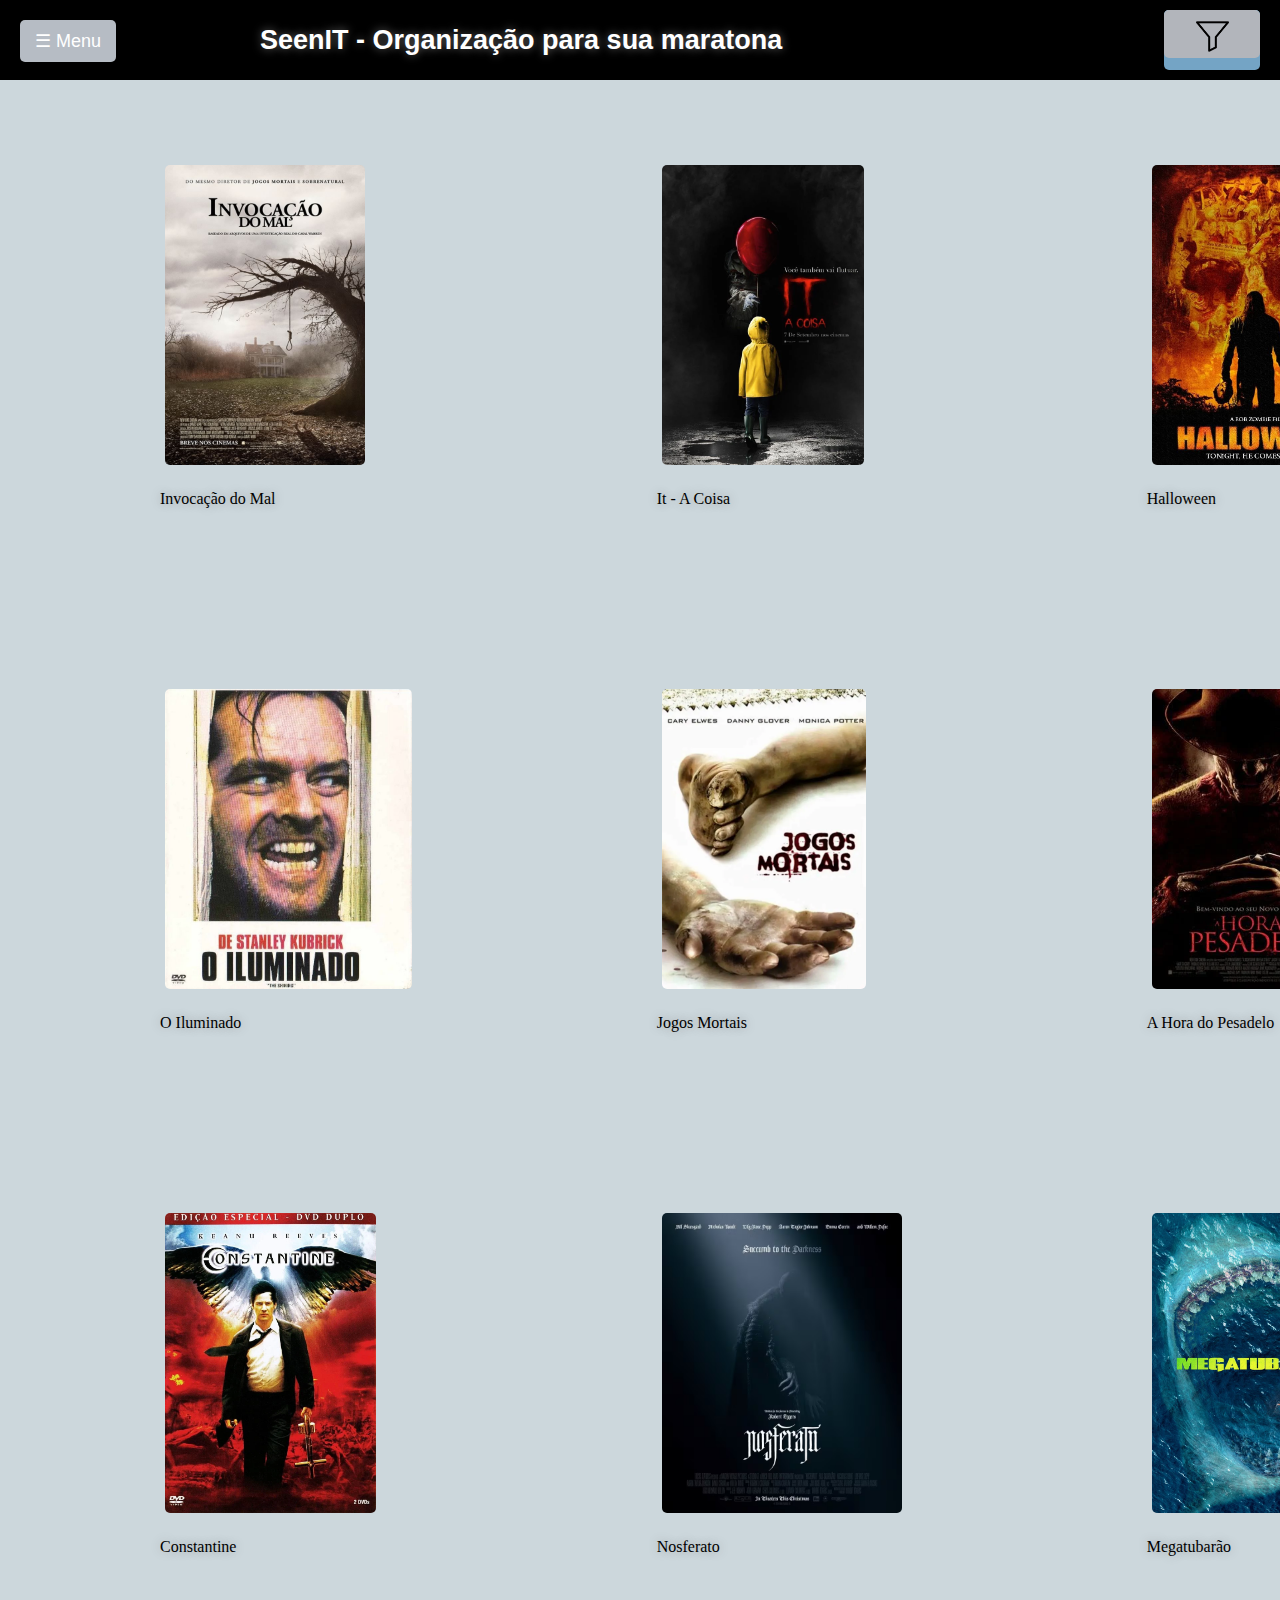
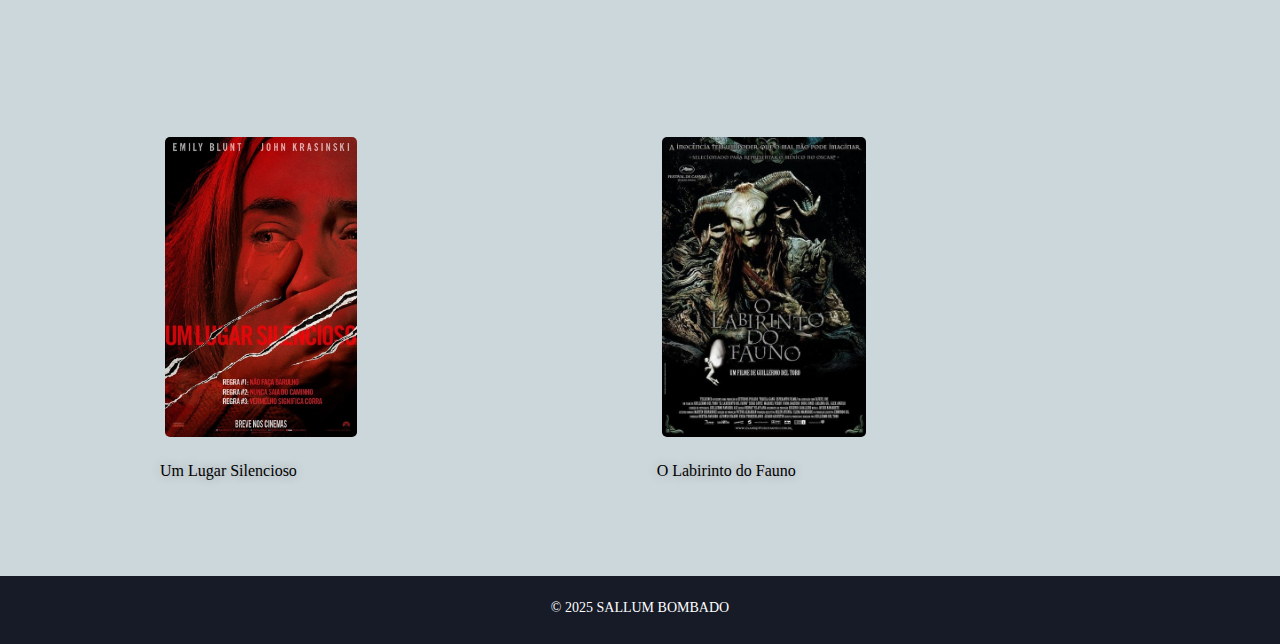
<file: categorias/terror.html>
<!DOCTYPE html>
<html lang="en">
<head>
    <meta charset="UTF-8">
    <meta name="viewport" content="width=device-width, initial-scale=1.0">
    <link rel="stylesheet" href="categorias.css">
    <title>Document</title>
</head>
<body>
    <button id="toggleSidebar">☰ Menu</button>
    <nav class="navbar">
        <ul class="navbar-nav">
            <li><a href="../index.html" class="nav-link">Inicio</a></li>
            <li class="cat">Categorias:</li>
            <li><a href="acao.html" class="nav-link">Ação</a></li>
            <li><a href="comedia.html" class="nav-link">Comédia</a></li>
            <li><a href="drama.html" class="nav-link">Drama</a></li>
            <li><a href="romance.html" class="nav-link">Romance</a></li>
            <li><a href="scifi.html" class="nav-link">Sci-Fi</a></li>
            <li><a href="suspense.html" class="nav-link">Suspense</a></li>
        </ul>
    </nav>

    <header>
        <h1>SeenIT - Organização para sua maratona</h1>
        <button class="filtro"><img src="../imagens/filtro.png" alt=""></button>
        <button class="assistidos">Vistos</button>
        <button class="naoassistidos">Não Vistos</button>
        <button class="tudo">Todos</button>
    </header>
    <main class="cat-principal">
        <section class="seções">
            <article class="filme nvisto">
                <img src="../imagens/invocacao.jpg" alt="" height="300px">
                <p>Invocação do Mal</p>
            </article>
            <article class="filme nvisto">
                <img src="../imagens/iluminado.jpg" alt="" height="300px">
                <p>O Iluminado</p>
            </article>
            <article class="filme nvisto">
                <img src="../imagens/constantine.webp" alt="" height="300px">
                <p>Constantine</p>
            </article>
            <article class="filme nvisto">
                <img src="../imagens/lugarsilencioso.jpg" alt="" height="300px">
                <p>Um Lugar Silencioso</p>
            </article>
        </section>
        <section class="seções">
            <article class="filme nvisto">
                <img src="../imagens/it.webp" alt="" height="300px">
                <p>It - A Coisa</p>
            </article>
            <article class="filme nvisto">
                <img src="../imagens/jogosmortais.webp" alt="" height="300px">
                <p>Jogos Mortais</p>
            </article>
            <article class="filme nvisto">
                <img src="../imagens/nosferatu.avif" alt="" height="300px">
                <p>Nosferato</p>
            </article>
            <article class="filme nvisto">
                <img src="../imagens/fauno.jpg" alt="" height="300px">
                <p>O Labirinto do Fauno</p>
            </article>
        </section>
        <section class="seções">
            <article class="filme nvisto">
                <img src="../imagens/Halloween.jpg" alt="" height="300px">
                <p>Halloween</p>
            </article>
            <article class="filme nvisto">
                <img src="../imagens/horapesadelo.webp" alt="" height="300px">
                <p>A Hora do Pesadelo</p>
            </article>
            <article class="filme nvisto">
                <img src="../imagens/tubarao.jpg" alt="" height="300px">
                <p>Megatubarão</p>
            </article>
        </section>
    </main>
    <footer>
        <p>© 2025 SALLUM BOMBADO</p>
    </footer>
    <script>
        document.getElementById("toggleSidebar").addEventListener("click", function() {
            document.querySelector(".navbar").classList.toggle("active");
        });
    </script>
    <script src="../jquery-3.7.1.min.js"></script>
    <script src="categorias.js"></script>
</body>
</html>
</file>
<file: estilos.css>
body {
    margin: 0;
    padding: 0;
}

.cat{
    color: rgb(250, 247, 247);
    margin-bottom: 20px;
    font-weight: 600;
    font-family: 'Segoe UI', Tahoma, Geneva, Verdana, sans-serif;
}

.navbar {
    width: 0; 
    height: 100vh;
    position: fixed;
    background-color: rgb(222, 226, 232);
    transition: width 0.3s ease;
    z-index: 3;
    bottom: 0;
    left: 0;
    top: 80px;
    box-shadow: 0px 0px 10px rgb(233, 234, 236);
    overflow: hidden; 
    white-space: nowrap;
}
.navbar.active {
    width: 10rem; 
}

.navbar-nav {
    list-style: none;
    padding: 0;
    margin-bottom: 5%;
    display: flex;
    flex-direction: column;
    align-items: center;
    justify-content: flex-end;
}

.nav-link {
    display: flex;
    align-items: flex-end;
    margin-bottom: 20px;
    color: rgb(255, 255, 255);
    text-decoration: none;
    font-family: 'Segoe UI', Tahoma, Geneva, Verdana, sans-serif;
    padding: 5px;
    padding-left: 10px;
    padding-right: 10px;
    font-weight: 600;
}

.nav-link:hover {
    color: black;
    background-color: white;
    border-radius: 20px;
    box-shadow: 0px 0px 10px white;
}

.navbar:hover {
    width: 9rem;
}

.navbar:hover .link-text {
    display: inline-block;
    margin-top: auto;
}
#toggleSidebar {
    position: absolute;
    top: 20px;
    left: 20px;
    background-color: rgb(229, 232, 236);
    color: white;
    border: none;
    padding: 10px 15px;
    font-size: 18px;
    cursor: pointer;
    border-radius: 5px;
    z-index: 4;
}
#main {
    margin-left: 130px;
}

header {
    background-color: rgb(0, 0, 0);
    width: 100%;
    height: 5rem;
    display: flex;
    align-items: center;
    margin: 0;
    padding: 0;
    display: flex;
    justify-content: space-between;
}

h1 {
    font-family: 'Roboto', sans-serif; 
    color: white;
    margin-left: 260px;
    font-size: 27px;
    text-shadow: 0px 0px 10px rgb(255, 255, 255, 0.4);
}

#cadastrarIndex {
    font-size: 20px;
    color: white;
    text-decoration: none;
    background-color: rgb(175, 192, 217);
    border-radius: 15px;
    padding: 5px;
    padding-left: 10px;
    padding-right: 10px;
    font-family: 'Segoe UI', Tahoma, Geneva, Verdana, sans-serif;
    transition: background-color 0.2s linear;
    transition: box-shadow 0.13s linear;
}

#cadastrarIndex:hover {
    background-color: rgb(216, 222, 228); 
    box-shadow: 0px 0px 10px rgb(229, 231, 232);
}

#LogarIndex {
    font-size: 20px;
    color: white;
    text-decoration: none;
    padding: 3px;
    padding-left: 15px;
    padding-right: 15px;
    padding-top: 0px;
    
    font-family: 'Segoe UI', Tahoma, Geneva, Verdana, sans-serif;
}

#LogarIndex:hover {
    background-color: rgb(255, 255, 255); 
    color: black;
    position: relative;
    border-radius: 15px;
    box-shadow: 0px 0px 10px rgb(255, 255, 255);
}

.loginIndex {
    display: flex;
    gap: 1.5em;
    margin-right: 50px;
}

.popUp {
    font-size: 23px;
    color: white;
    text-decoration: none;
    background-color: rgb(213, 217, 222);
    border-radius: 25px;
    padding: 5px;
    padding-left: 10px;
    padding-right: 10px;
    font-family: 'Segoe UI', Tahoma, Geneva, Verdana, sans-serif;
    font-weight: 600;
    padding-left: 15px;
    padding-right: 15px;
    position: fixed;
    bottom: 10px;
    right: 60px;
    transition: background-color 0.2s linear;
    transition: box-shadow 0.1s linear;
    z-index: 2;
}

.popUp:hover {
    background-color: rgb(177, 167, 171); 
    box-shadow: 0px 0px 10px rgb(219, 221, 223);
}

.foto-principal {
    width: 12%;
}

.intro {
    font-size: 20x;
    padding: 20px;
    padding-left: 30px;
    background-color: rgba(0, 0, 0, 0.6);
    color: white;
    text-align: center;
    padding: 15px 0;
    font-size: 24px;
    text-shadow: 0px 0px 10px rgba(255, 255, 255, 0.4);
    margin-bottom: 20px;
    
}

.corpo {
    background-color: rgb(54, 141, 175);
}

#explicação p{
    font-family: 'Roboto', sans-serif; 
    color: white;
    margin-left: 260px;
    font-size: 27px;
    text-shadow: 0px 0px 10px rgb(255, 255, 255, 0.4);
}
#explicação {
    margin-left: 5rem;
    margin-right: 5rem;
}
#fotos-inicio img {
    margin-left: 7rem;
    margin-right: 3rem;
    transition: all 0.3s ease;
    border: 3px solid transparent;
}

#fotos-inicio img:hover {
    transform: scale(1.1);
    border: 3px solid rgb(253, 252, 248);
    box-shadow: 0px 0px 15px rgb(240, 239, 237);
}

footer {
    background-color: #161b27;
    color: white;
    text-align: center;
    padding: 6px 0;
    position: fixed;
    bottom: 0;
    width: 100%;
    margin-top: 50px;
}
@media (max-width: 768px) {
    .navbar {
        width: 100%;
        height: auto;
        position: relative;
        top: 0;
        box-shadow: none;
        padding: 10px;
    }

    .navbar-nav {
        flex-direction: row;
        justify-content: space-around;
        padding: 10px;
    }

    .nav-link {
        font-size: 14px;
        padding: 5px;
    }

    #toggleSidebar {
        top: 10px;
        left: 10px;
        font-size: 16px;
        padding: 8px;
    }

    .intro h2 {
        font-size: 18px;
        padding: 10px;
        text-align: center;
    }

    #explicação {
        margin-left: 2rem;
        margin-right: 2rem;
        font-size: 16px;
        text-align: center;
    }

    #fotos-inicio {
        display: flex;
        flex-wrap: wrap;
        justify-content: center;
        gap: 10px;
    }

    .foto-principal {
        width: 45%;
        height: auto;
    }
}

@media (max-width: 480px) {
    .foto-principal {
        width: 90%;
    }

    .intro h2 {
        font-size: 16px;
    }

    #toggleSidebar {
        font-size: 14px;
    }
}

footer {
    position: relative;
    padding: 10px 0;
    font-size: 14px;
}
</file>
<file: categorias/categorias.css>
body {
    margin: 0;
    padding: 0;
}

.cat{
    font-family: 'Roboto', sans-serif; 
    color: white;
    margin-left: 260px;
    font-size: 27px;
    text-shadow: 0px 0px 10px rgb(255, 255, 255, 0.4);
}
.navbar {
    width: 0; 
    height: 100vh;
    position: fixed;
    background-color: rgb(200, 206, 216);
    transition: width 0.3s ease;
    z-index: 3;
    bottom: 0;
    left: 0;
    top: 80px;
    box-shadow: 0px 0px 10px rgb(203, 205, 208);
    overflow: hidden; 
    white-space: nowrap;
}
.navbar.active {
    width: 10rem; 
}

.navbar-nav {
    list-style: none;
    padding: 0;
    margin-bottom: 5%;
    display: flex;
    flex-direction: column;
    align-items: center;
    justify-content: flex-end;
}

.nav-link {
    display: flex;
    align-items: flex-end;
    margin-bottom: 20px;
    color: rgb(255, 255, 255);
    text-decoration: none;
    font-family: 'Segoe UI', Tahoma, Geneva, Verdana, sans-serif;
    padding: 5px;
    padding-left: 10px;
    padding-right: 10px;
    font-weight: 600;
}

.nav-link:hover {
    color: black;
    background-color: white;
    border-radius: 20px;
    box-shadow: 0px 0px 10px white;
}

.navbar:hover {
    width: 9rem;
}

.navbar:hover .link-text {
    display: inline-block;
    margin-top: auto;
}
#toggleSidebar {
    position: absolute;
    top: 20px;
    left: 20px;
    background-color: rgb(182, 188, 196);
    color: white;
    border: none;
    padding: 10px 15px;
    font-size: 18px;
    cursor: pointer;
    border-radius: 5px;
    z-index: 4;
}
#main {
    margin-left: 130px;
}

header {
    background-color: rgb(0, 0, 0);
    width: 100%;
    height: 5rem;
    display: flex;
    align-items: center;
    margin: 0;
    padding: 0;
    display: flex;
    justify-content: space-between;
}

h1 {
    font-family: 'Segoe UI', Tahoma, Geneva, Verdana, sans-serif;
    color: white;
    margin-left: 260px;
    font-size: 27px;
    text-shadow: 0px 0px 10px rgb(255, 255, 255, 0.4);
}

#cadastrarIndex {
    font-size: 20px;
    color: white;
    text-decoration: none;
    background-color: rgb(198, 202, 209);
    border-radius: 15px;
    padding: 5px;
    padding-left: 10px;
    padding-right: 10px;
    font-family: 'Segoe UI', Tahoma, Geneva, Verdana, sans-serif;
    transition: background-color 0.2s linear;
    transition: box-shadow 0.13s linear;
}

#cadastrarIndex:hover {
    background-color: rgb(212, 220, 228); 
    box-shadow: 0px 0px 10px rgb(186, 189, 191);
}

#LogarIndex {
    font-size: 20px;
    color: white;
    text-decoration: none;
    padding: 3px;
    padding-left: 15px;
    padding-right: 15px;
    padding-top: 0px;
    
    font-family: 'Segoe UI', Tahoma, Geneva, Verdana, sans-serif;
}

#LogarIndex:hover {
    background-color: rgb(255, 255, 255); 
    color: black;
    position: relative;
    border-radius: 15px;
    box-shadow: 0px 0px 10px rgb(255, 255, 255);
}

.loginIndex {
    display: flex;
    gap: 1.5em;
    margin-right: 50px;
}

#popUp {
    font-size: 23px;
    color: white;
    text-decoration: none;
    background-color: rgb(173, 177, 184);
    border-radius: 25px;
    padding: 7px;
    padding-left: 10px;
    padding-right: 10px;
    font-family: 'Segoe UI', Tahoma, Geneva, Verdana, sans-serif;
    font-weight: 600;
    padding-left: 15px;
    padding-right: 15px;
    position: fixed;
    bottom: 60px;
    right: 60px;
    transition: background-color 0.2s linear;
    transition: box-shadow 0.1s linear;
}

#popUp:hover {
    background-color: rgb(10, 63, 124); 
    box-shadow: 0px 0px 10px rgb(199, 202, 204);
}

main {
    display: flex;
    flex-direction:row;
}
.seções article:hover {
    cursor: pointer;
}

.visto {
    background-color: rgb(185, 204, 244);
}

.seções article {
    padding: 5rem;
    margin-left: 5rem;
}

.seções article img {
    border: 5px solid transparent;
    border-radius: 10px;
    transition: transform 0.3s ease, border-color 0.3s ease;
}

.seções article img:hover {
    transform: scale(1.1); 
    border-color: rgb(255, 255, 255); 
    box-shadow: 0px 0px 15px rgba(255, 255, 255, 0.8); 
}

.filtro {
    height: 3rem;
    position: absolute;
    top: 10px;
    right: 20px;
    background-color: rgb(178, 181, 187);
    color: white;
    border: none;
    padding: 10px 15px;
    font-size: 18px;
    cursor: pointer;
    border-radius: 5px;
    z-index: 4;
    width: 6rem;
}

.filtro img {
    width: 50%;
}

.filtro:hover {
    background-color: rgb(151, 155, 161); 
    box-shadow: 0px 0px 10px rgb(217, 226, 230);
}

.assistidos {
    height: 3rem;
    position: absolute;
    top: 10px;
    transition: top 1s ease;
    right: 20px;
    background-color: rgb(115, 159, 184);
    color: white;
    border: none;
    padding: 10px 15px;
    font-size: 18px;
    cursor: pointer;
    border-radius: 5px;
    z-index: 3;
    width: 6rem;
}

.naoassistidos {
    height: 3rem;
    position: absolute;
    top: 10px;
    transition: top 1s ease;
    right: 20px;
    background-color: rgb(116, 164, 197);
    color: white;
    border: none;
    padding: 10px 15px 50px;
    font-size: 18px;
    cursor: pointer;
    border-radius: 5px;
    z-index: 3;
    width: 6rem;
}

.tudo {
    height: 3rem;
    position: absolute;
    top: 10px;
    transition: top 1s ease;
    right: 20px;
    background-color: rgb(115, 159, 188);
    color: white;
    border: none;
    padding: 10px 15px;
    font-size: 18px;
    cursor: pointer;
    border-radius: 5px;
    z-index: 3;
    width: 6rem;
}

.assistidos.aberto {
    top: 3.8rem;
}

.naoassistidos.aberto {
    top: 6.9rem;
}

.tudo.aberto {
    top: 10.7rem;
}

.escondido {
    display: none;
}

.cat-principal {
    background-color: rgb(204, 215, 220);
    position: relative;
    min-height: 100vh;
}

.seções article p {
    text-shadow: 0px 0px 10px rgba(90, 85, 85, 0.4);
    text-align: justify;
}

footer {
    background-color: #161b27;
    color: white;
    text-align: center;
    padding: 6px 0;
    height: 3rem;
    bottom: 0;
    width: 100%;
}
.push {
    height: 3rem;
}

@media (max-width: 768px) {
    .navbar {
        width: 100%;
        height: auto;
        position: relative;
        top: 0;
        box-shadow: none;
        padding: 10px;
    }

    .navbar-nav {
        flex-direction: row;
        justify-content: space-around;
        padding: 10px;
    }

    .nav-link {
        font-size: 14px;
        padding: 5px;
    }

    #toggleSidebar {
        top: 10px;
        left: 10px;
        font-size: 16px;
        padding: 8px;
    }

    .intro h2 {
        font-size: 18px;
        padding: 10px;
        text-align: center;
    }

    #explicação {
        margin-left: 2rem;
        margin-right: 2rem;
        font-size: 16px;
        text-align: center;
    }

    #fotos-inicio {
        display: flex;
        flex-wrap: wrap;
        justify-content: center;
        gap: 10px;
    }

    .foto-principal {
        width: 45%;
        height: auto;
    }
}

@media (max-width: 480px) {
    .foto-principal {
        width: 90%;
    }

    .intro h2 {
        font-size: 16px;
    }

    #toggleSidebar {
        font-size: 14px;
    }
}

footer {
    position: relative;
    padding: 10px 0;
    font-size: 14px;
}
</file>
